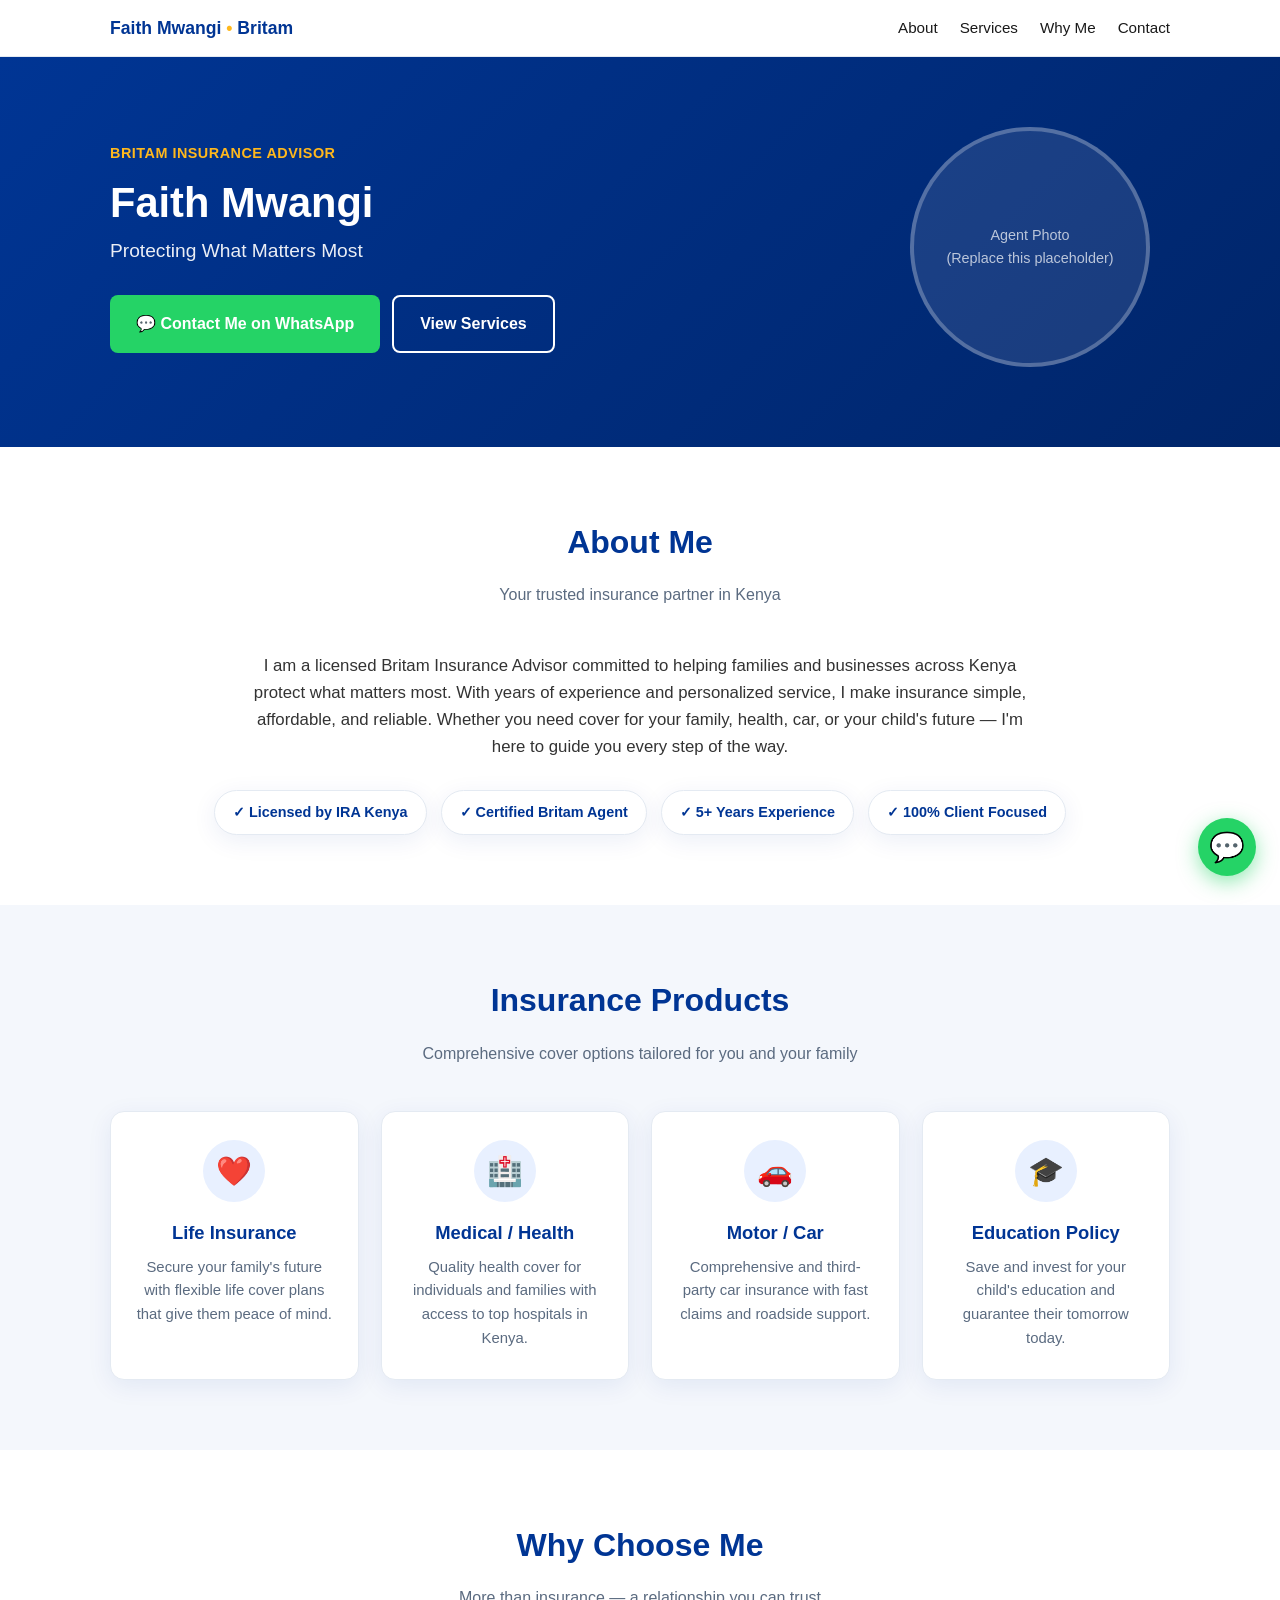
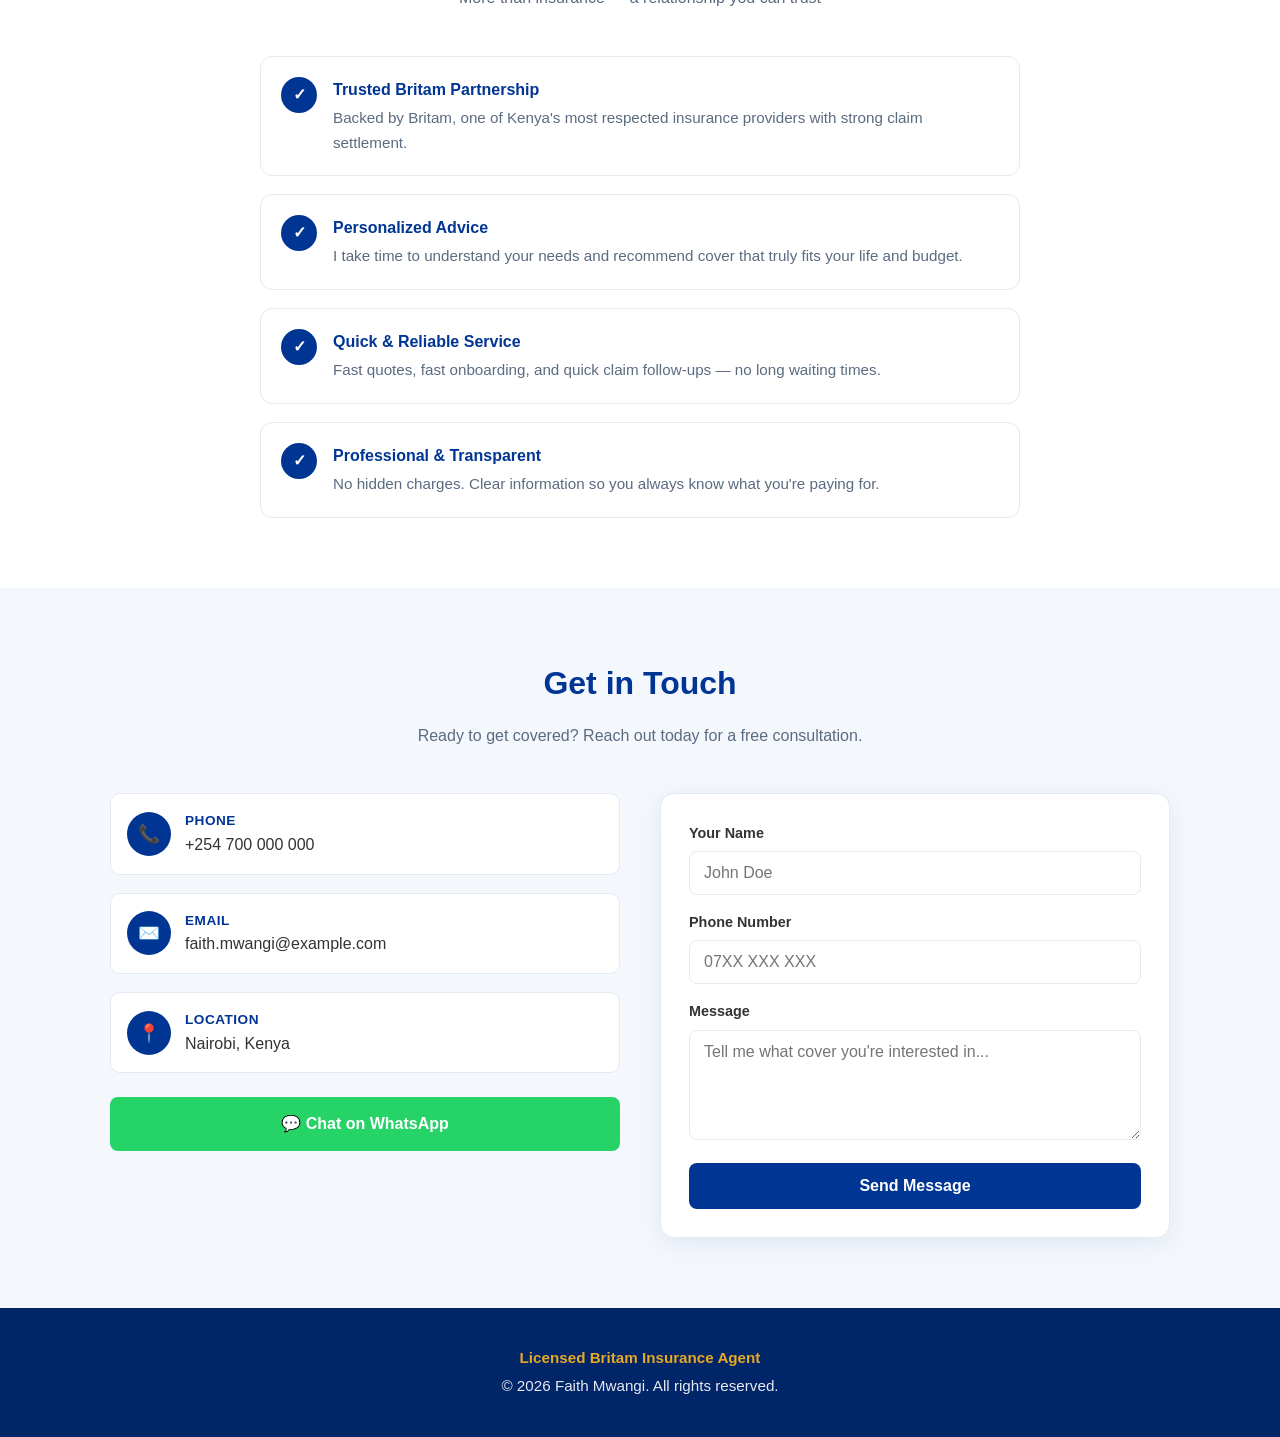
<file: faith-mwangi-britam.html>
<!DOCTYPE html>
<html lang="en">
<head>
<meta charset="UTF-8" />
<meta name="viewport" content="width=device-width, initial-scale=1.0" />
<title>Faith Mwangi - Britam Insurance Advisor | Protecting What Matters Most</title>
<meta name="description" content="Faith Mwangi, licensed Britam Insurance Advisor in Kenya. Life, Medical, Motor and Education insurance. Contact on WhatsApp today." />
<style>
  :root{
    --britam-blue:#003594;
    --britam-blue-dark:#002569;
    --britam-blue-light:#1e62d0;
    --accent:#ffb81c;
    --whatsapp:#25D366;
    --bg:#ffffff;
    --soft:#f4f7fc;
    --text:#1a1a1a;
    --muted:#5b6b80;
    --border:#e4eaf2;
    --shadow:0 6px 24px rgba(0,53,148,0.08);
  }
  *{box-sizing:border-box;margin:0;padding:0}
  html{scroll-behavior:smooth}
  body{font-family:-apple-system,BlinkMacSystemFont,"Segoe UI",Roboto,Helvetica,Arial,sans-serif;color:var(--text);background:var(--bg);line-height:1.6}
  img{max-width:100%;display:block}
  a{color:var(--britam-blue);text-decoration:none}
  .container{max-width:1100px;margin:0 auto;padding:0 20px}

  /* NAV */
  nav{position:sticky;top:0;background:#fff;border-bottom:1px solid var(--border);z-index:50}
  .nav-inner{display:flex;align-items:center;justify-content:space-between;padding:14px 20px;max-width:1100px;margin:0 auto}
  .logo{font-weight:800;color:var(--britam-blue);font-size:1.1rem}
  .logo span{color:var(--accent)}
  .nav-links{display:flex;gap:22px}
  .nav-links a{color:var(--text);font-weight:500;font-size:.95rem}
  .nav-links a:hover{color:var(--britam-blue)}
  .menu-btn{display:none;background:none;border:0;font-size:1.6rem;color:var(--britam-blue);cursor:pointer}

  /* HEADER / HERO */
  header.hero{background:linear-gradient(135deg,var(--britam-blue) 0%,var(--britam-blue-dark) 100%);color:#fff;padding:70px 0 80px}
  .hero-grid{display:grid;grid-template-columns:1fr 280px;gap:50px;align-items:center}
  .hero h1{font-size:2.6rem;line-height:1.15;margin-bottom:10px;font-weight:800}
  .hero .role{color:var(--accent);font-weight:600;letter-spacing:.5px;text-transform:uppercase;font-size:.9rem;margin-bottom:14px;display:block}
  .hero .tagline{font-size:1.2rem;opacity:.92;margin-bottom:28px}
  .photo{width:240px;height:240px;border-radius:50%;background:rgba(255,255,255,.1);border:4px solid rgba(255,255,255,.25);display:flex;align-items:center;justify-content:center;color:rgba(255,255,255,.7);font-size:.9rem;text-align:center;padding:10px;margin:0 auto;overflow:hidden}
  .btn{display:inline-flex;align-items:center;gap:10px;padding:14px 26px;border-radius:8px;font-weight:600;font-size:1rem;border:0;cursor:pointer;transition:transform .15s ease, box-shadow .15s ease}
  .btn:hover{transform:translateY(-2px);box-shadow:0 8px 20px rgba(0,0,0,.15)}
  .btn-wa{background:var(--whatsapp);color:#fff}
  .btn-primary{background:var(--accent);color:#1a1a1a}
  .btn-outline{background:transparent;color:#fff;border:2px solid #fff}
  .hero-ctas{display:flex;gap:12px;flex-wrap:wrap}

  /* SECTIONS */
  section{padding:70px 0}
  section.alt{background:var(--soft)}
  .section-title{text-align:center;margin-bottom:14px;font-size:2rem;color:var(--britam-blue);font-weight:800}
  .section-sub{text-align:center;color:var(--muted);max-width:640px;margin:0 auto 45px}

  /* ABOUT */
  .about-text{max-width:780px;margin:0 auto;text-align:center;font-size:1.05rem;color:#333}
  .badges{display:flex;flex-wrap:wrap;gap:14px;justify-content:center;margin-top:30px}
  .badge{background:#fff;border:1px solid var(--border);border-radius:50px;padding:10px 18px;font-size:.9rem;font-weight:600;color:var(--britam-blue);box-shadow:var(--shadow)}

  /* SERVICES */
  .services{display:grid;grid-template-columns:repeat(4,1fr);gap:22px}
  .card{background:#fff;border:1px solid var(--border);border-radius:14px;padding:28px 22px;text-align:center;transition:.2s;box-shadow:var(--shadow)}
  .card:hover{transform:translateY(-4px);border-color:var(--britam-blue-light)}
  .card .icon{width:62px;height:62px;border-radius:50%;background:#e8f0ff;color:var(--britam-blue);display:flex;align-items:center;justify-content:center;margin:0 auto 16px;font-size:1.8rem}
  .card h3{color:var(--britam-blue);margin-bottom:8px;font-size:1.15rem}
  .card p{color:var(--muted);font-size:.93rem}

  /* WHY */
  .why-list{max-width:760px;margin:0 auto;display:grid;gap:18px}
  .why-item{display:flex;gap:16px;align-items:flex-start;background:#fff;padding:20px;border-radius:12px;border:1px solid var(--border)}
  .why-check{flex:0 0 36px;height:36px;border-radius:50%;background:var(--britam-blue);color:#fff;display:flex;align-items:center;justify-content:center;font-weight:700}
  .why-item h4{color:var(--britam-blue);margin-bottom:4px}
  .why-item p{color:var(--muted);font-size:.95rem}

  /* CONTACT */
  .contact-grid{display:grid;grid-template-columns:1fr 1fr;gap:40px}
  .contact-info .info-item{display:flex;gap:14px;align-items:center;margin-bottom:18px;padding:16px;background:#fff;border-radius:10px;border:1px solid var(--border)}
  .info-icon{width:44px;height:44px;border-radius:50%;background:var(--britam-blue);color:#fff;display:flex;align-items:center;justify-content:center;flex:0 0 44px;font-size:1.1rem}
  .info-item strong{display:block;color:var(--britam-blue);font-size:.85rem;text-transform:uppercase;letter-spacing:.5px}
  .info-item span{color:#333;font-size:1rem}
  form{background:#fff;padding:28px;border-radius:14px;border:1px solid var(--border);box-shadow:var(--shadow)}
  form label{display:block;font-weight:600;margin-bottom:6px;font-size:.9rem;color:#333}
  form input, form textarea{width:100%;padding:12px 14px;border:1px solid var(--border);border-radius:8px;font-size:1rem;font-family:inherit;margin-bottom:16px;transition:.15s}
  form input:focus, form textarea:focus{outline:none;border-color:var(--britam-blue);box-shadow:0 0 0 3px rgba(0,53,148,.12)}
  form textarea{resize:vertical;min-height:110px}
  form button{width:100%;background:var(--britam-blue);color:#fff;padding:14px;border:0;border-radius:8px;font-weight:600;font-size:1rem;cursor:pointer;transition:.2s}
  form button:hover{background:var(--britam-blue-dark)}

  /* FOOTER */
  footer{background:var(--britam-blue-dark);color:#fff;padding:34px 0;text-align:center}
  footer p{margin:4px 0;opacity:.9;font-size:.95rem}
  footer .licensed{font-weight:600;color:var(--accent)}

  /* FLOATING WHATSAPP */
  .float-wa{position:fixed;bottom:24px;right:24px;background:var(--whatsapp);color:#fff;width:58px;height:58px;border-radius:50%;display:flex;align-items:center;justify-content:center;font-size:1.8rem;box-shadow:0 6px 20px rgba(37,211,102,.5);z-index:99;transition:.2s}
  .float-wa:hover{transform:scale(1.08);color:#fff}

  /* RESPONSIVE */
  @media (max-width:860px){
    .hero-grid{grid-template-columns:1fr;text-align:center}
    .photo{order:-1}
    .hero h1{font-size:2rem}
    .hero-ctas{justify-content:center}
    .services{grid-template-columns:repeat(2,1fr)}
    .contact-grid{grid-template-columns:1fr}
    .nav-links{display:none;position:absolute;top:100%;left:0;right:0;background:#fff;flex-direction:column;padding:18px 20px;border-bottom:1px solid var(--border);gap:14px}
    .nav-links.open{display:flex}
    .menu-btn{display:block}
    section{padding:55px 0}
    .section-title{font-size:1.6rem}
  }
  @media (max-width:480px){
    .services{grid-template-columns:1fr}
    .hero{padding:50px 0 60px}
    .photo{width:180px;height:180px}
  }
</style>
</head>
<body>

<nav>
  <div class="nav-inner">
    <div class="logo">Faith Mwangi <span>•</span> Britam</div>
    <button class="menu-btn" id="menuBtn" aria-label="Menu">☰</button>
    <div class="nav-links" id="navLinks">
      <a href="#about">About</a>
      <a href="#services">Services</a>
      <a href="#why">Why Me</a>
      <a href="#contact">Contact</a>
    </div>
  </div>
</nav>

<header class="hero">
  <div class="container hero-grid">
    <div>
      <span class="role">Britam Insurance Advisor</span>
      <h1>Faith Mwangi</h1>
      <p class="tagline">Protecting What Matters Most</p>
      <div class="hero-ctas">
        <a href="https://wa.me/254700000000?text=Hello%20Faith%2C%20I'd%20like%20to%20learn%20more%20about%20Britam%20insurance" class="btn btn-wa" target="_blank" rel="noopener">
          💬 Contact Me on WhatsApp
        </a>
        <a href="#services" class="btn btn-outline">View Services</a>
      </div>
    </div>
    <div class="photo" id="photo">
      <span>Agent Photo<br/>(Replace this placeholder)</span>
    </div>
  </div>
</header>

<section id="about">
  <div class="container">
    <h2 class="section-title">About Me</h2>
    <p class="section-sub">Your trusted insurance partner in Kenya</p>
    <p class="about-text">
      I am a licensed Britam Insurance Advisor committed to helping families and businesses across Kenya protect what matters most.
      With years of experience and personalized service, I make insurance simple, affordable, and reliable.
      Whether you need cover for your family, health, car, or your child's future — I'm here to guide you every step of the way.
    </p>
    <div class="badges">
      <div class="badge">✓ Licensed by IRA Kenya</div>
      <div class="badge">✓ Certified Britam Agent</div>
      <div class="badge">✓ 5+ Years Experience</div>
      <div class="badge">✓ 100% Client Focused</div>
    </div>
  </div>
</section>

<section id="services" class="alt">
  <div class="container">
    <h2 class="section-title">Insurance Products</h2>
    <p class="section-sub">Comprehensive cover options tailored for you and your family</p>
    <div class="services">
      <div class="card">
        <div class="icon">❤️</div>
        <h3>Life Insurance</h3>
        <p>Secure your family's future with flexible life cover plans that give them peace of mind.</p>
      </div>
      <div class="card">
        <div class="icon">🏥</div>
        <h3>Medical / Health</h3>
        <p>Quality health cover for individuals and families with access to top hospitals in Kenya.</p>
      </div>
      <div class="card">
        <div class="icon">🚗</div>
        <h3>Motor / Car</h3>
        <p>Comprehensive and third-party car insurance with fast claims and roadside support.</p>
      </div>
      <div class="card">
        <div class="icon">🎓</div>
        <h3>Education Policy</h3>
        <p>Save and invest for your child's education and guarantee their tomorrow today.</p>
      </div>
    </div>
  </div>
</section>

<section id="why">
  <div class="container">
    <h2 class="section-title">Why Choose Me</h2>
    <p class="section-sub">More than insurance — a relationship you can trust</p>
    <div class="why-list">
      <div class="why-item">
        <div class="why-check">✓</div>
        <div><h4>Trusted Britam Partnership</h4><p>Backed by Britam, one of Kenya's most respected insurance providers with strong claim settlement.</p></div>
      </div>
      <div class="why-item">
        <div class="why-check">✓</div>
        <div><h4>Personalized Advice</h4><p>I take time to understand your needs and recommend cover that truly fits your life and budget.</p></div>
      </div>
      <div class="why-item">
        <div class="why-check">✓</div>
        <div><h4>Quick & Reliable Service</h4><p>Fast quotes, fast onboarding, and quick claim follow-ups — no long waiting times.</p></div>
      </div>
      <div class="why-item">
        <div class="why-check">✓</div>
        <div><h4>Professional & Transparent</h4><p>No hidden charges. Clear information so you always know what you're paying for.</p></div>
      </div>
    </div>
  </div>
</section>

<section id="contact" class="alt">
  <div class="container">
    <h2 class="section-title">Get in Touch</h2>
    <p class="section-sub">Ready to get covered? Reach out today for a free consultation.</p>
    <div class="contact-grid">
      <div class="contact-info">
        <div class="info-item">
          <div class="info-icon">📞</div>
          <div><strong>Phone</strong><span>+254 700 000 000</span></div>
        </div>
        <div class="info-item">
          <div class="info-icon">✉️</div>
          <div><strong>Email</strong><span>faith.mwangi@example.com</span></div>
        </div>
        <div class="info-item">
          <div class="info-icon">📍</div>
          <div><strong>Location</strong><span>Nairobi, Kenya</span></div>
        </div>
        <a href="https://wa.me/254700000000?text=Hello%20Faith%2C%20I'd%20like%20a%20quote" class="btn btn-wa" style="width:100%;justify-content:center;margin-top:6px" target="_blank" rel="noopener">
          💬 Chat on WhatsApp
        </a>
      </div>
      <form onsubmit="handleSubmit(event)">
        <label for="name">Your Name</label>
        <input type="text" id="name" required placeholder="John Doe" />
        <label for="phone">Phone Number</label>
        <input type="tel" id="phone" required placeholder="07XX XXX XXX" />
        <label for="message">Message</label>
        <textarea id="message" required placeholder="Tell me what cover you're interested in..."></textarea>
        <button type="submit">Send Message</button>
      </form>
    </div>
  </div>
</section>

<footer>
  <div class="container">
    <p class="licensed">Licensed Britam Insurance Agent</p>
    <p>&copy; <span id="year"></span> Faith Mwangi. All rights reserved.</p>
  </div>
</footer>

<a href="https://wa.me/254700000000" class="float-wa" target="_blank" rel="noopener" aria-label="WhatsApp">💬</a>

<script>
  document.getElementById('year').textContent = new Date().getFullYear();
  const btn = document.getElementById('menuBtn');
  const links = document.getElementById('navLinks');
  btn.addEventListener('click',()=>links.classList.toggle('open'));
  links.querySelectorAll('a').forEach(a=>a.addEventListener('click',()=>links.classList.remove('open')));
  function handleSubmit(e){
    e.preventDefault();
    const name = document.getElementById('name').value;
    const phone = document.getElementById('phone').value;
    const message = document.getElementById('message').value;
    const text = `Hello Faith, my name is ${name} (${phone}). ${message}`;
    window.open(`https://wa.me/254700000000?text=${encodeURIComponent(text)}`,'_blank');
  }
</script>
</body>
</html>
</file>
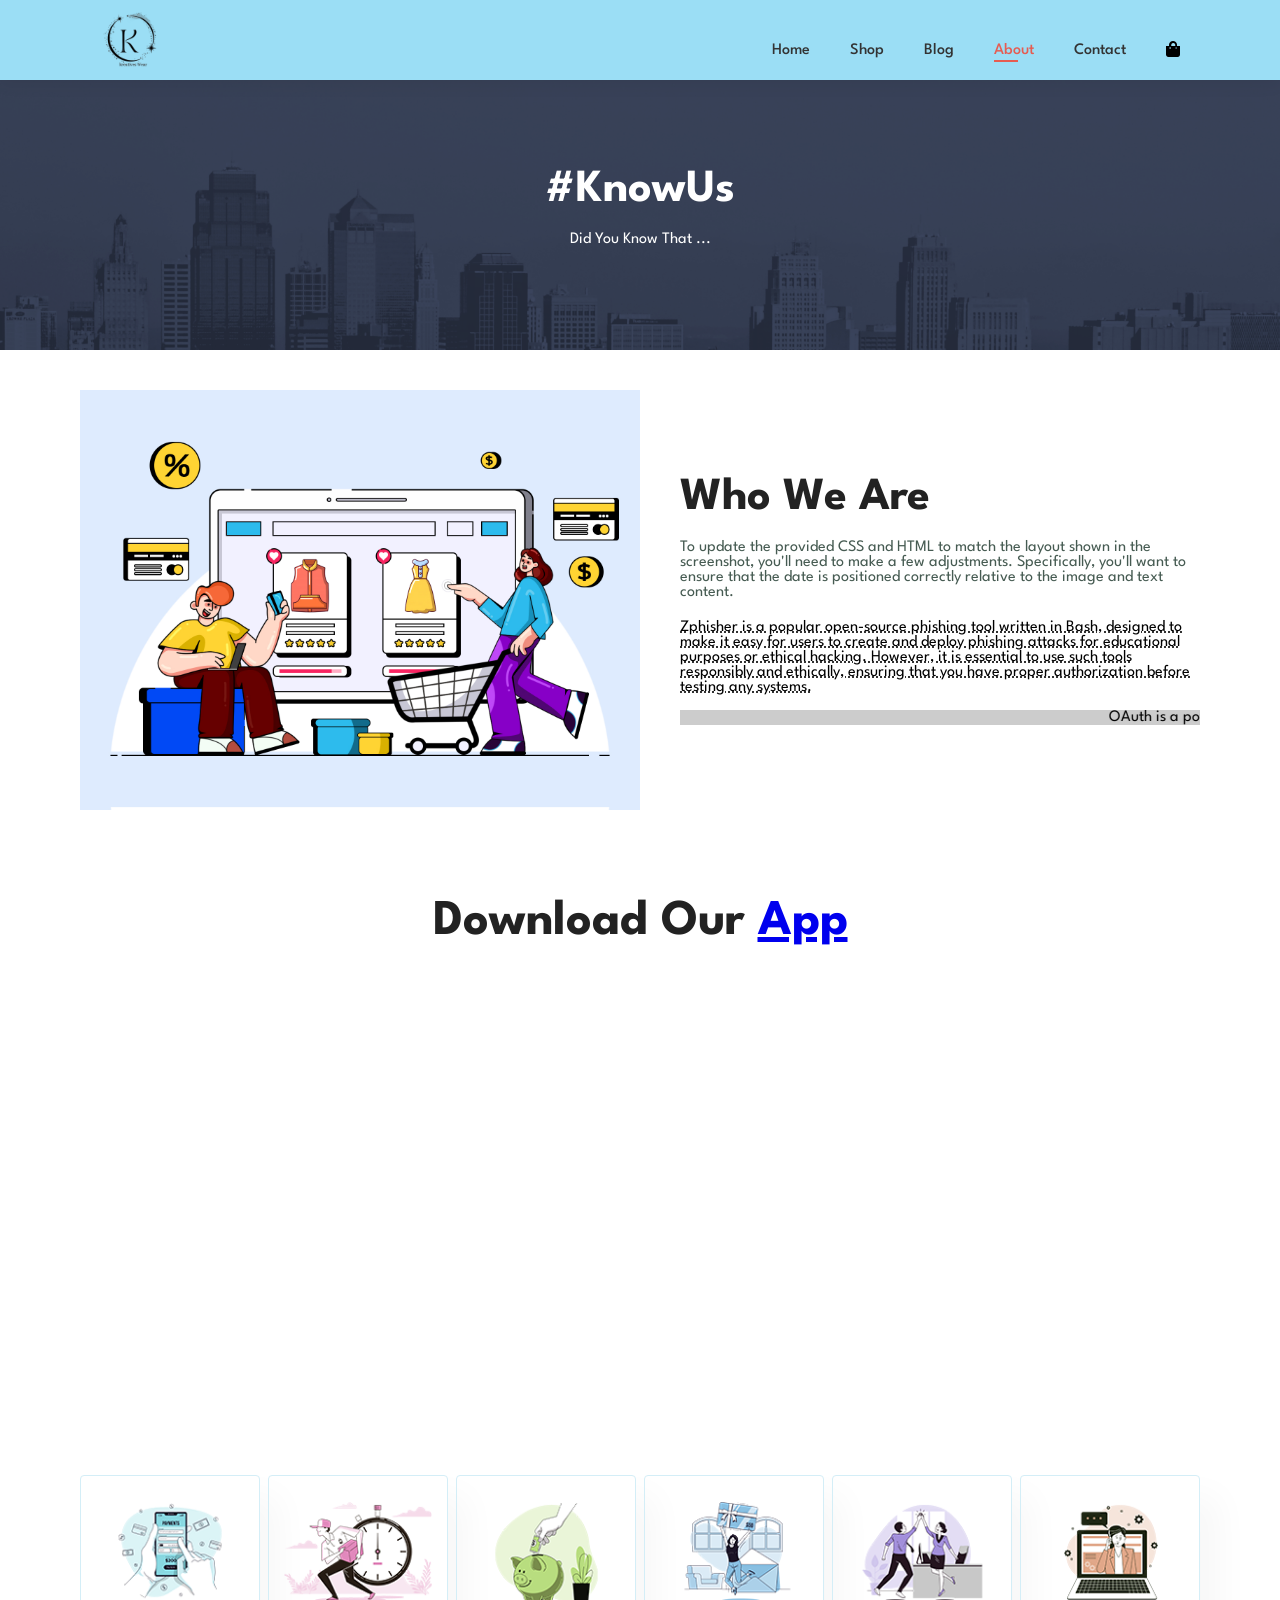
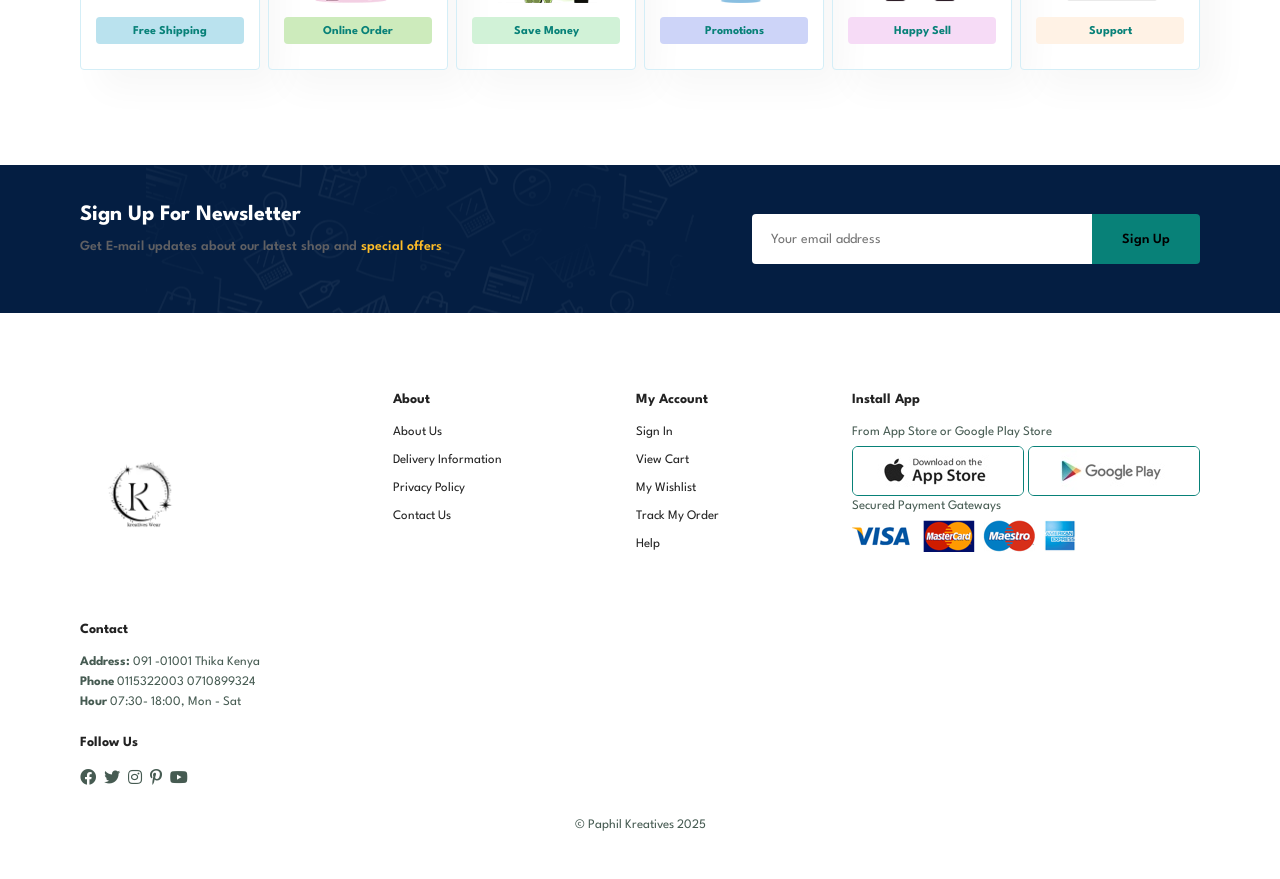
<file: E-commerce/about.html>
<!DOCTYPE html>
<html lang="en">
<head>
    <meta charset="UTF-8">
    <meta name="viewport" content="width=device-width, initial-scale=1.0">
    <title>Kreatives Wear</title>
    <link href="https://cdnjs.cloudflare.com/ajax/libs/font-awesome/5.15.4/css/all.min.css" rel="stylesheet">

    <link rel="stylesheet" href="style.css">
</head>
<body>
    <section id="header">
        <a href="#"> <img src="img/logo.png" alt=""  class="navbar-logo" ></a>
                
        <div>
            <ul id="navbar">
                <li><a href="index.html">Home</a></li>
                <li><a href="shop.html">Shop</a></li>
                <li><a  href="blog.html">Blog</a></li>
                <li><a class="active" href="about.html">About</a></li>
                <li><a href="contact.html">Contact</a></li>
                <li id="lg-bag"><a href="cart.html"> <i class="fas fa-shopping-bag shopping-bag"></i></a></li>
                <a href="#" id="close"><i class="fas fa-times"></i></a>
            </ul>
        </div>

        <div id="mobile">
            <li><a href="cart.html"> <i class="fas fa-shopping-bag shopping-bag"></i></a>
            <i id="bar" class="fas fa-outdent"></i>
        </div>
    </section>
    
    <section id="page-header" class="about-header">
        <h2>#KnowUs </h2>
        <p>Did You Know That ...</p>
    </section>

    <section id="about-head" class="section-p1">
        <img src="img/about/a6.jpg" alt="">
        <div class="Fanta">
            <h2>Who We Are</h2>
            <p>
                To update the provided CSS and HTML to match the layout shown in
                 the screenshot, you'll need to make a few adjustments. Specifically, 
                 you'll want to ensure that the date is positioned correctly relative to the image and text content.
            </p>
            
            <abbr title="">
                Zphisher is a popular open-source phishing tool written in Bash,
                 designed to make it easy for users to create and deploy phishing attacks
                  for educational purposes or ethical hacking. However, it is essential to use
                   such tools responsibly and ethically, ensuring that you have proper authorization before testing any systems.
            </abbr>

            <br><br>

            <marquee bgcolor="#ccc" loop="-1" scrollamount="5" width="100%" >
                OAuth is a powerful and flexible protocol that enables secure
                 and controlled access to resources across different applications.
                  Understanding its core concepts, roles, and flows is essential
                   for implementing robust authentication and authorization mechanisms
                    in modern web and mobile applications. Always follow best practices 
                    and security guidelines when implementing OAuth to protect user data and ensure system integrity
            </marquee>
        </div>
    </section>

    <section id="about-app" class="section-p1">
        <h1>Download Our <a href="#" >App</a></h1>
        <div class="video">
            <video autoplay muted loop src="img/about/1.mp4"></video>
        </div>
    </section>

    <section id="feature" class="section-p1">
        <div class="fe-box">
            <img src="img/features/f1.png" alt="">
            <h6>Free Shipping</h6>
        </div>

        <div class="fe-box">
            <img src="img/features/f2.png" alt="">
            <h6>Online Order</h6>
        </div>

        <div class="fe-box">
            <img src="img/features/f3.png" alt="">
            <h6>Save Money</h6>
        </div>

        <div class="fe-box">
            <img src="img/features/f4.png" alt="">
            <h6>Promotions</h6>
        </div>

        <div class="fe-box">
            <img src="img/features/f5.png" alt="">
            <h6>Happy Sell</h6>
        </div>

        <div class="fe-box">
            <img src="img/features/f6.png" alt="">
            <h6>Support</h6>
        </div>
    </section>

    <section id="newsletter" class="section-p1 section-m1" >
        <div class="newstext">
            <h4>Sign Up For Newsletter</h4>
            <p>Get E-mail updates about our latest shop and <span>special offers</span></p>
        </div>

        <div class="form">
            <input type="text" placeholder="Your email address">
            <button class="normal"> Sign Up</button>
        </div>
    </section>

    <footer class="section-p1">
        <div class="col">
            <img class="logo" src="img/logo.png" alt="">
            <h4>Contact</h4>
            <p><strong>Address:</strong> 091 -01001 Thika Kenya</p>
            <p><strong>Phone</strong> 0115322003 0710899324</p>
            <p><strong>Hour</strong> 07:30- 18:00, Mon - Sat</p>
            <div class="follow">
                <h4>Follow Us</h4>
                <div class="icon">
                    <i class="fab fa-facebook"></i>
                    <i class="fab fa-twitter"></i>
                    <i class="fab fa-instagram"></i>
                    <i class="fab fa-pinterest-p"></i>
                    <i class="fab fa-youtube"></i>
                </div>
            </div>
        </div>

        <div class="col">
            <h4> About </h4>
            <a href="#"> About Us</a>
            <a href="#"> Delivery Information</a>
            <a href="#">Privacy Policy</a>
            <a href="#">Contact Us</a>
        </div>

        <div class="col">
            <h4> My Account </h4>
            <a href="#"> Sign In</a>
            <a href="#"> View Cart</a>
            <a href="#">My Wishlist </a>
            <a href="#">Track My Order</a>
            <a href="#"> Help </a>
        </div>

        <div class="col install">
            <h4>Install App</h4>
            <p>From App Store or Google Play Store</p>
            <div class="row">
                <img src="img/pay/app.jpg" alt="">
                <img src="img/pay/play.jpg" alt="">
            </div>
            <p>Secured Payment Gateways</p>
            <img src="img/pay/pay.png" alt="">
        </div>

        <div class="copyright">
            <p> © Paphil Kreatives 2025 </p>
        </div>
    </footer>
    
    <script src="script.js"></script>
</body>
</html>
</file>
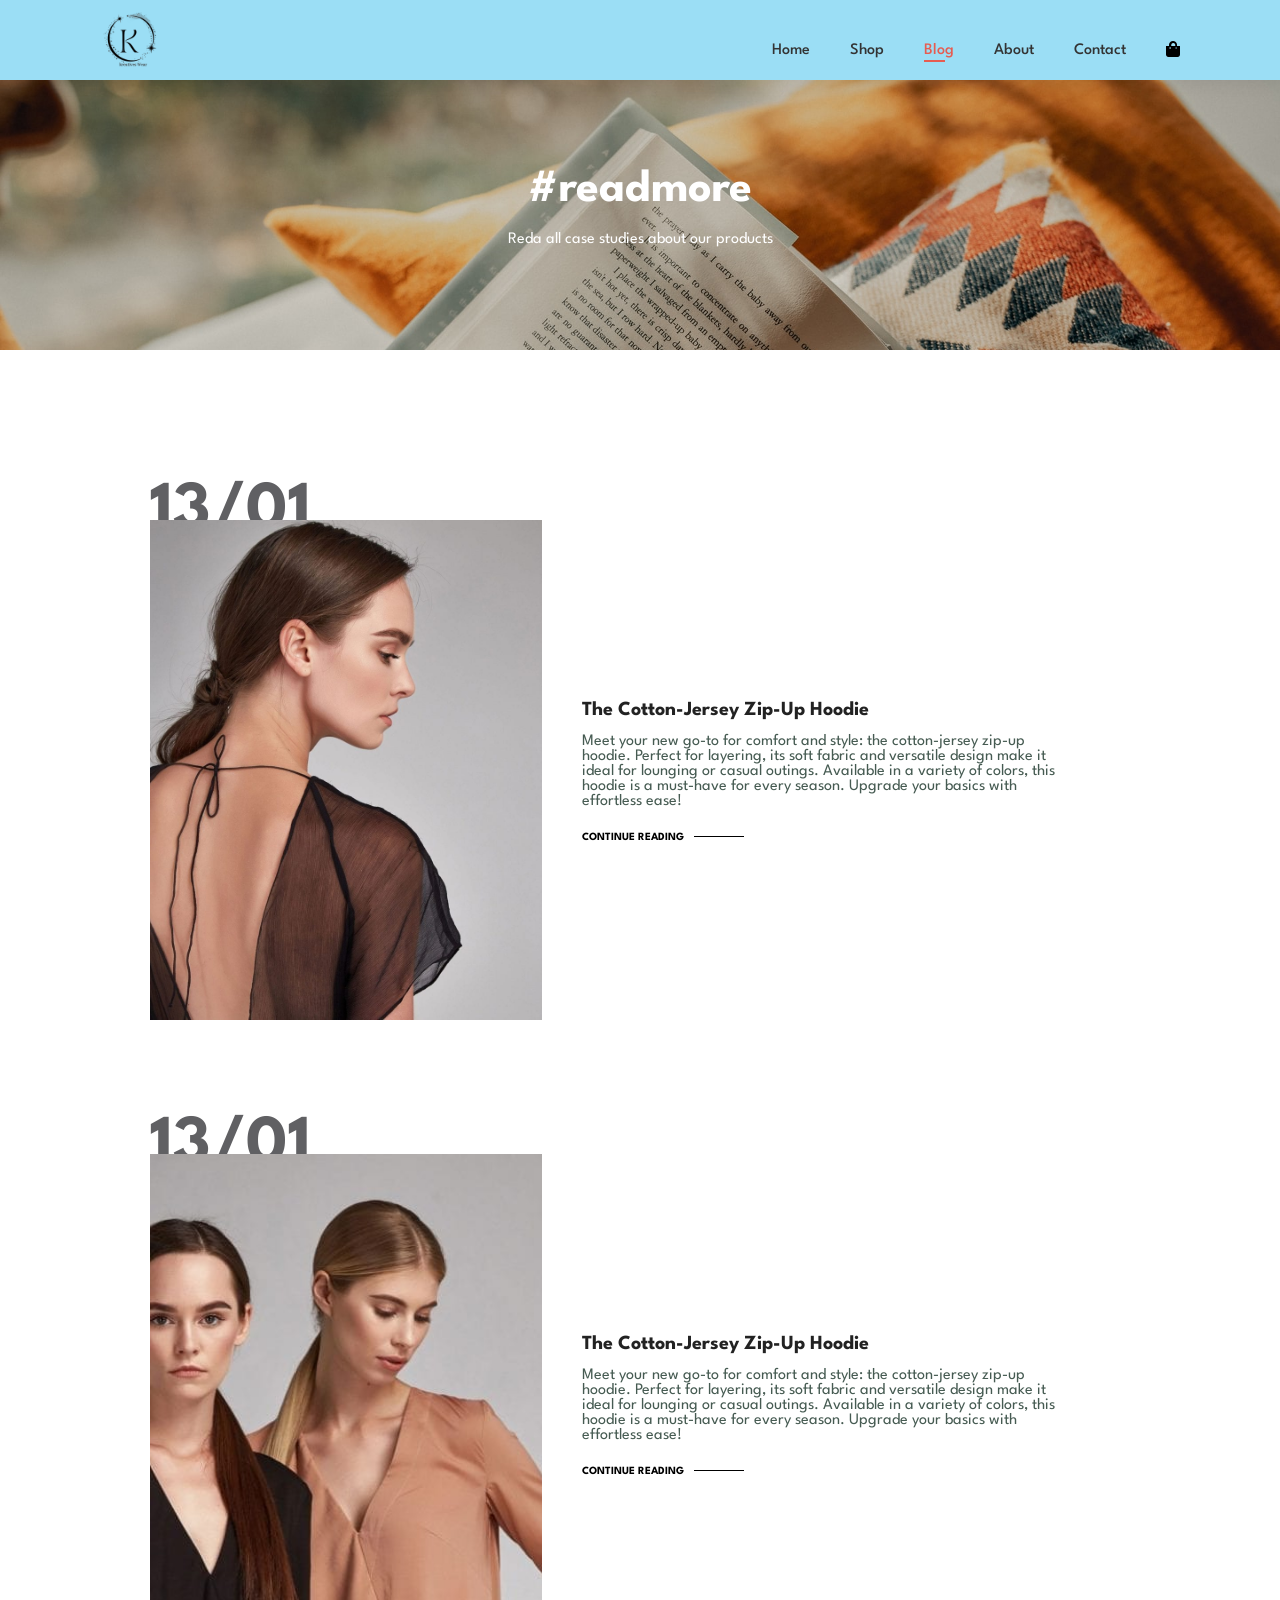
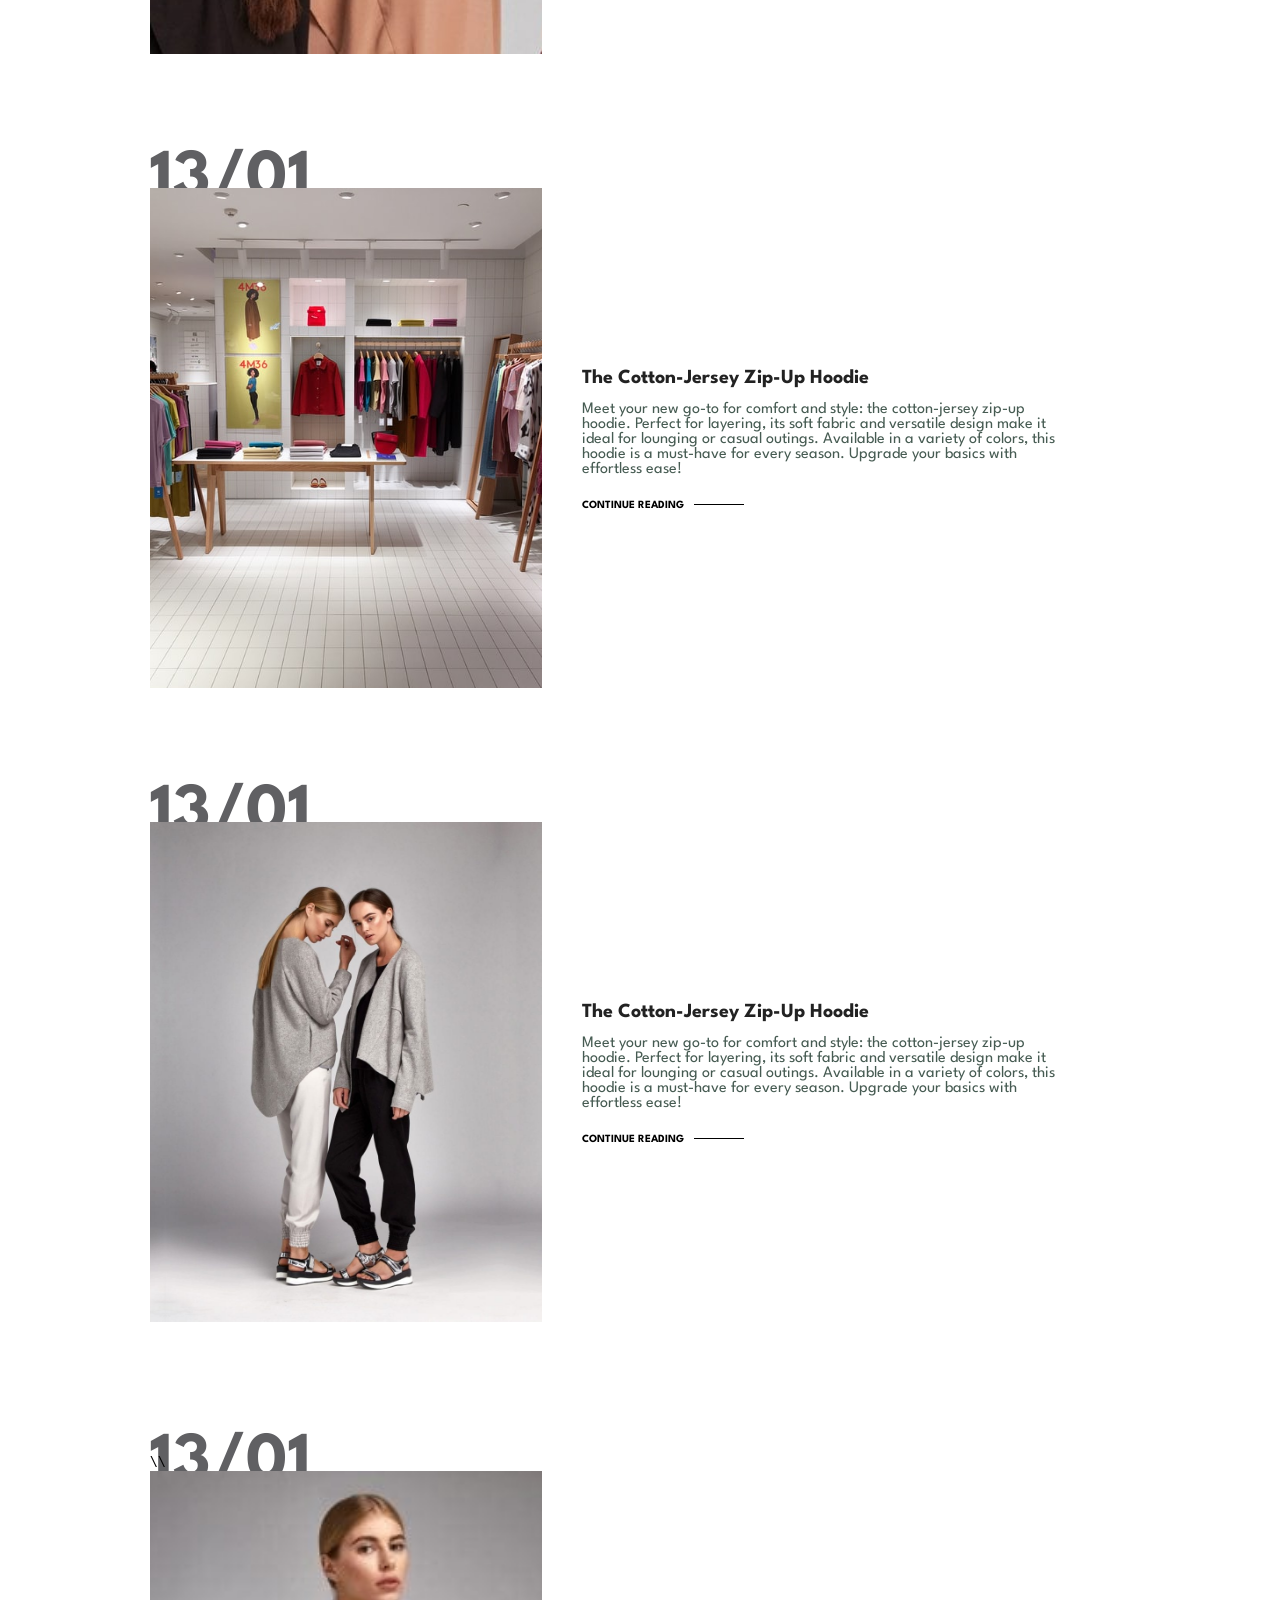
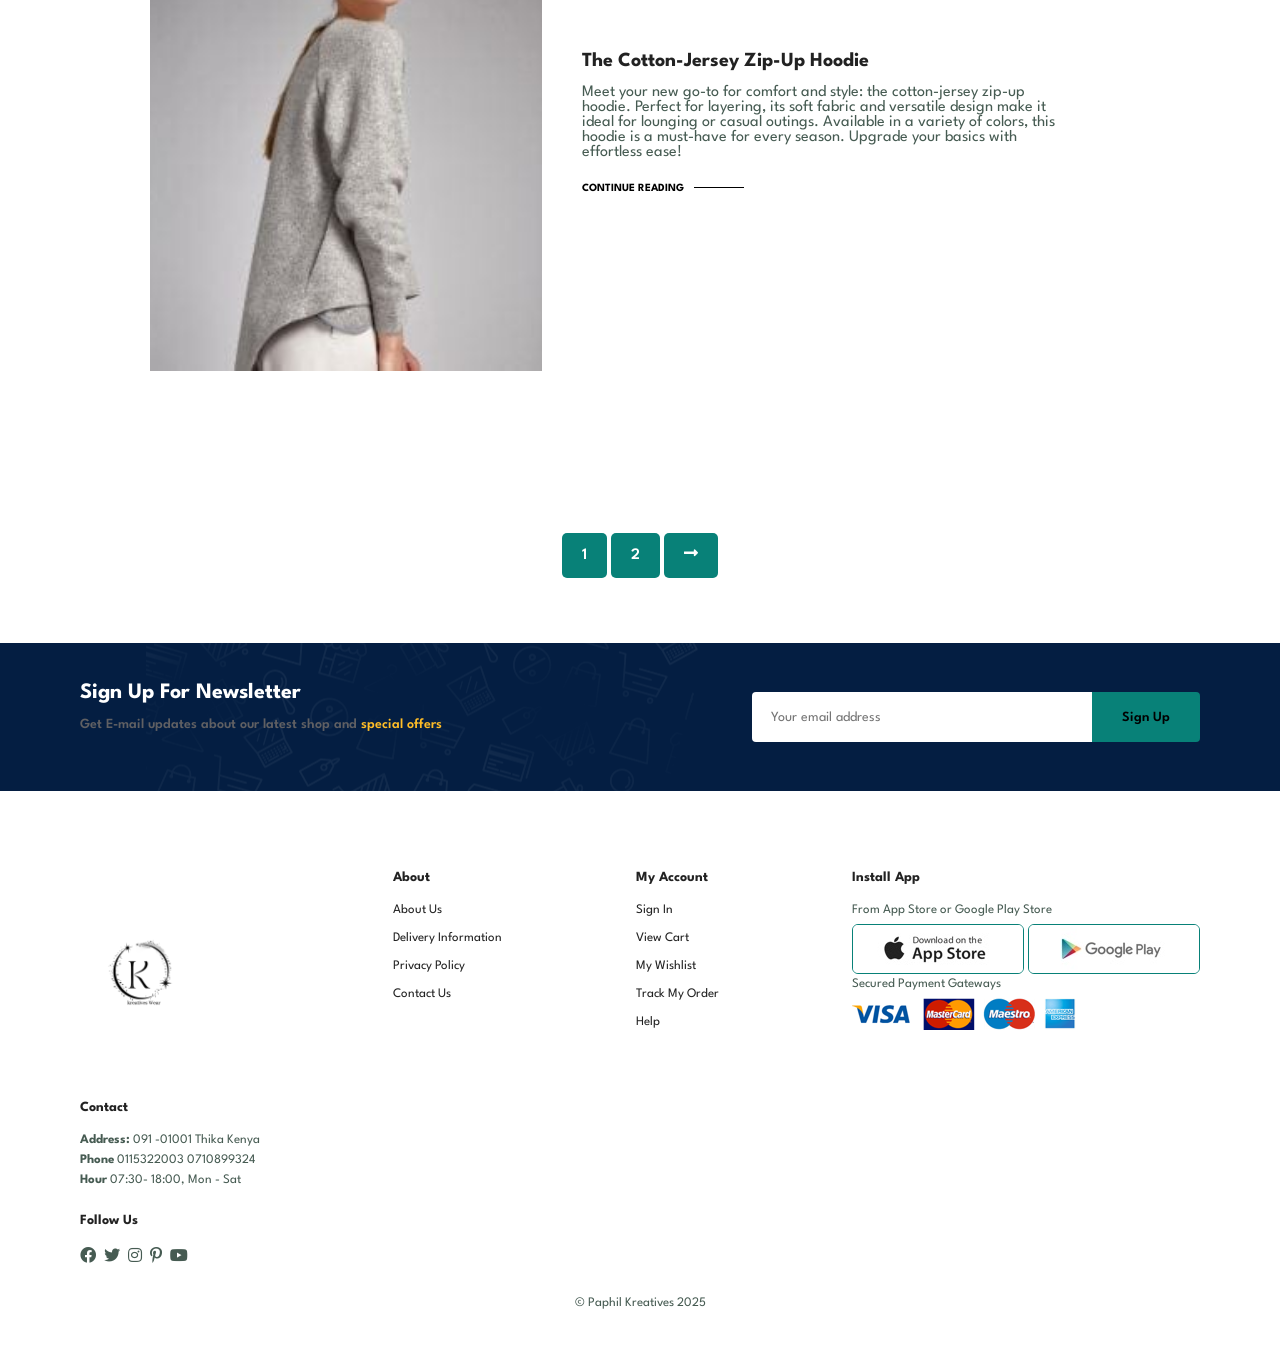
<file: E-commerce/blog.html>
<!DOCTYPE html>
<html lang="en">
<head>
    <meta charset="UTF-8">
    <meta name="viewport" content="width=device-width, initial-scale=1.0">
    <title>Kreatives Wear</title>
    <link href="https://cdnjs.cloudflare.com/ajax/libs/font-awesome/5.15.4/css/all.min.css" rel="stylesheet">

    <link rel="stylesheet" href="style.css">
</head>
<body>
    <section id="header">
        <a href="#"> <img src="img/logo.png" alt=""  class="navbar-logo" ></a>
                
        <div>
            <ul id="navbar">
                <li><a href="index.html">Home</a></li>
                <li><a href="shop.html">Shop</a></li>
                <li><a class="active" href="blog.html">Blog</a></li>
                <li><a href="about.html">About</a></li>
                <li><a href="contact.html">Contact</a></li>
                <li id="lg-bag"><a href="cart.html"> <i class="fas fa-shopping-bag shopping-bag"></i></a></li>
                <a href="#" id="close"><i class="fas fa-times"></i></a>
            </ul>
        </div>

        <div id="mobile">
            <li><a href="cart.html"> <i class="fas fa-shopping-bag shopping-bag"></i></a>
            <i id="bar" class="fas fa-outdent"></i>
        </div>
    </section>
    
    <section id="page-header" class="blog-header">
        <h2>#readmore</h2>
        <p>Reda all case studies about our products</p>
    </section>

    <section id="blog">
        <div class="blog-box">
            <div class="blog-img">
                <img src="img/blog/b1.jpg" alt="">
            </div>
            <div class="blog-details">
                <h4>The Cotton-Jersey Zip-Up Hoodie</h4>
                <p>Meet your new go-to for comfort and style: the cotton-jersey zip-up hoodie. Perfect for layering, its soft fabric and versatile design make it ideal for lounging or casual outings. Available in a variety of colors, this hoodie is a must-have for every season. Upgrade your basics with effortless ease!</p>
                <a href="#" class="continue-reading">CONTINUE READING</a>
            </div>
            <h1>13/01</h1>
        </div>

            <div class="blog-box">
                <div class="blog-img">
                    <img src="img/blog/b2.jpg" alt="">
                </div>
                <div class="blog-details">
                    <h4>The Cotton-Jersey Zip-Up Hoodie</h4>
                    <p>Meet your new go-to for comfort and style: the cotton-jersey zip-up hoodie. Perfect for layering, its soft fabric and versatile design make it ideal for lounging or casual outings. Available in a variety of colors, this hoodie is a must-have for every season. Upgrade your basics with effortless ease!</p>
                    <a href="#" class="continue-reading">CONTINUE READING</a>
                </div>
                <h1>13/01</h1>
            </div>



                <div class="blog-box">
                    <div class="blog-img">
                        <img src="img/blog/b3.jpg" alt="">
                    </div>
                    <div class="blog-details">
                        <h4>The Cotton-Jersey Zip-Up Hoodie</h4>
                        <p>Meet your new go-to for comfort and style: the cotton-jersey zip-up hoodie. Perfect for layering, its soft fabric and versatile design make it ideal for lounging or casual outings. Available in a variety of colors, this hoodie is a must-have for every season. Upgrade your basics with effortless ease!</p>
                        <a href="#" class="continue-reading">CONTINUE READING</a>
                    </div>
                    <h1>13/01</h1>
                </div>


                    <div class="blog-box">
                        <div class="blog-img">
                            <img src="img/blog/b4.jpg" alt="">
                        </div>
                        <div class="blog-details">
                            <h4>The Cotton-Jersey Zip-Up Hoodie</h4>
                            <p>Meet your new go-to for comfort and style: the cotton-jersey zip-up hoodie. Perfect for layering, its soft fabric and versatile design make it ideal for lounging or casual outings. Available in a variety of colors, this hoodie is a must-have for every season. Upgrade your basics with effortless ease!</p>
                            <a href="#" class="continue-reading">CONTINUE READING</a>
                        </div>
                        <h1>13/01</h1>
                    </div>\\

                        <div class="blog-box">
                            <div class="blog-img">
                                <img src="img/blog/b5.jpg" alt="">
                            </div>
                            <div class="blog-details">
                                <h4>The Cotton-Jersey Zip-Up Hoodie</h4>
                                <p>Meet your new go-to for comfort and style: the cotton-jersey zip-up hoodie. Perfect for layering, its soft fabric and versatile design make it ideal for lounging or casual outings. Available in a variety of colors, this hoodie is a must-have for every season. Upgrade your basics with effortless ease!</p>
                                <a href="#" class="continue-reading">CONTINUE READING</a>
                            </div>
                            <h1>13/01</h1>
                        </div>


    </section>

    <section id="pagination" class="section-p1">
        <a href="#">1</a>
        <a href="#">2</a>
        <a href="#"><i class="fas fa-long-arrow-alt-right"></i></a>
    </section>

    <section id="newsletter" class="section-p1 section-m1" >
        <div class="newstext">
            <h4>Sign Up For Newsletter</h4>
            <p>Get E-mail updates about our latest shop and <span>special offers</span></p>
        </div>

        <div class="form">
            <input type="text" placeholder="Your email address">
            <button class="normal"> Sign Up</button>
        </div>
    </section>

    <footer class="section-p1">
        <div class="col">
            <img class="logo" src="img/logo.png" alt="">
            <h4>Contact</h4>
            <p><strong>Address:</strong> 091 -01001 Thika Kenya</p>
            <p><strong>Phone</strong> 0115322003 0710899324</p>
            <p><strong>Hour</strong> 07:30- 18:00, Mon - Sat</p>
            <div class="follow">
                <h4>Follow Us</h4>
                <div class="icon">
                    <i class="fab fa-facebook"></i>
                    <i class="fab fa-twitter"></i>
                    <i class="fab fa-instagram"></i>
                    <i class="fab fa-pinterest-p"></i>
                    <i class="fab fa-youtube"></i>
                </div>
            </div>
        </div>

        <div class="col">
            <h4> About </h4>
            <a href="#"> About Us</a>
            <a href="#"> Delivery Information</a>
            <a href="#">Privacy Policy</a>
            <a href="#">Contact Us</a>
        </div>

        <div class="col">
            <h4> My Account </h4>
            <a href="#"> Sign In</a>
            <a href="#"> View Cart</a>
            <a href="#">My Wishlist </a>
            <a href="#">Track My Order</a>
            <a href="#"> Help </a>
        </div>

        <div class="col install">
            <h4>Install App</h4>
            <p>From App Store or Google Play Store</p>
            <div class="row">
                <img src="img/pay/app.jpg" alt="">
                <img src="img/pay/play.jpg" alt="">
            </div>
            <p>Secured Payment Gateways</p>
            <img src="img/pay/pay.png" alt="">
        </div>

        <div class="copyright">
            <p> © Paphil Kreatives 2025 </p>
        </div>
    </footer>
    
    <script src="script.js"></script>
</body>
</html>
</file>
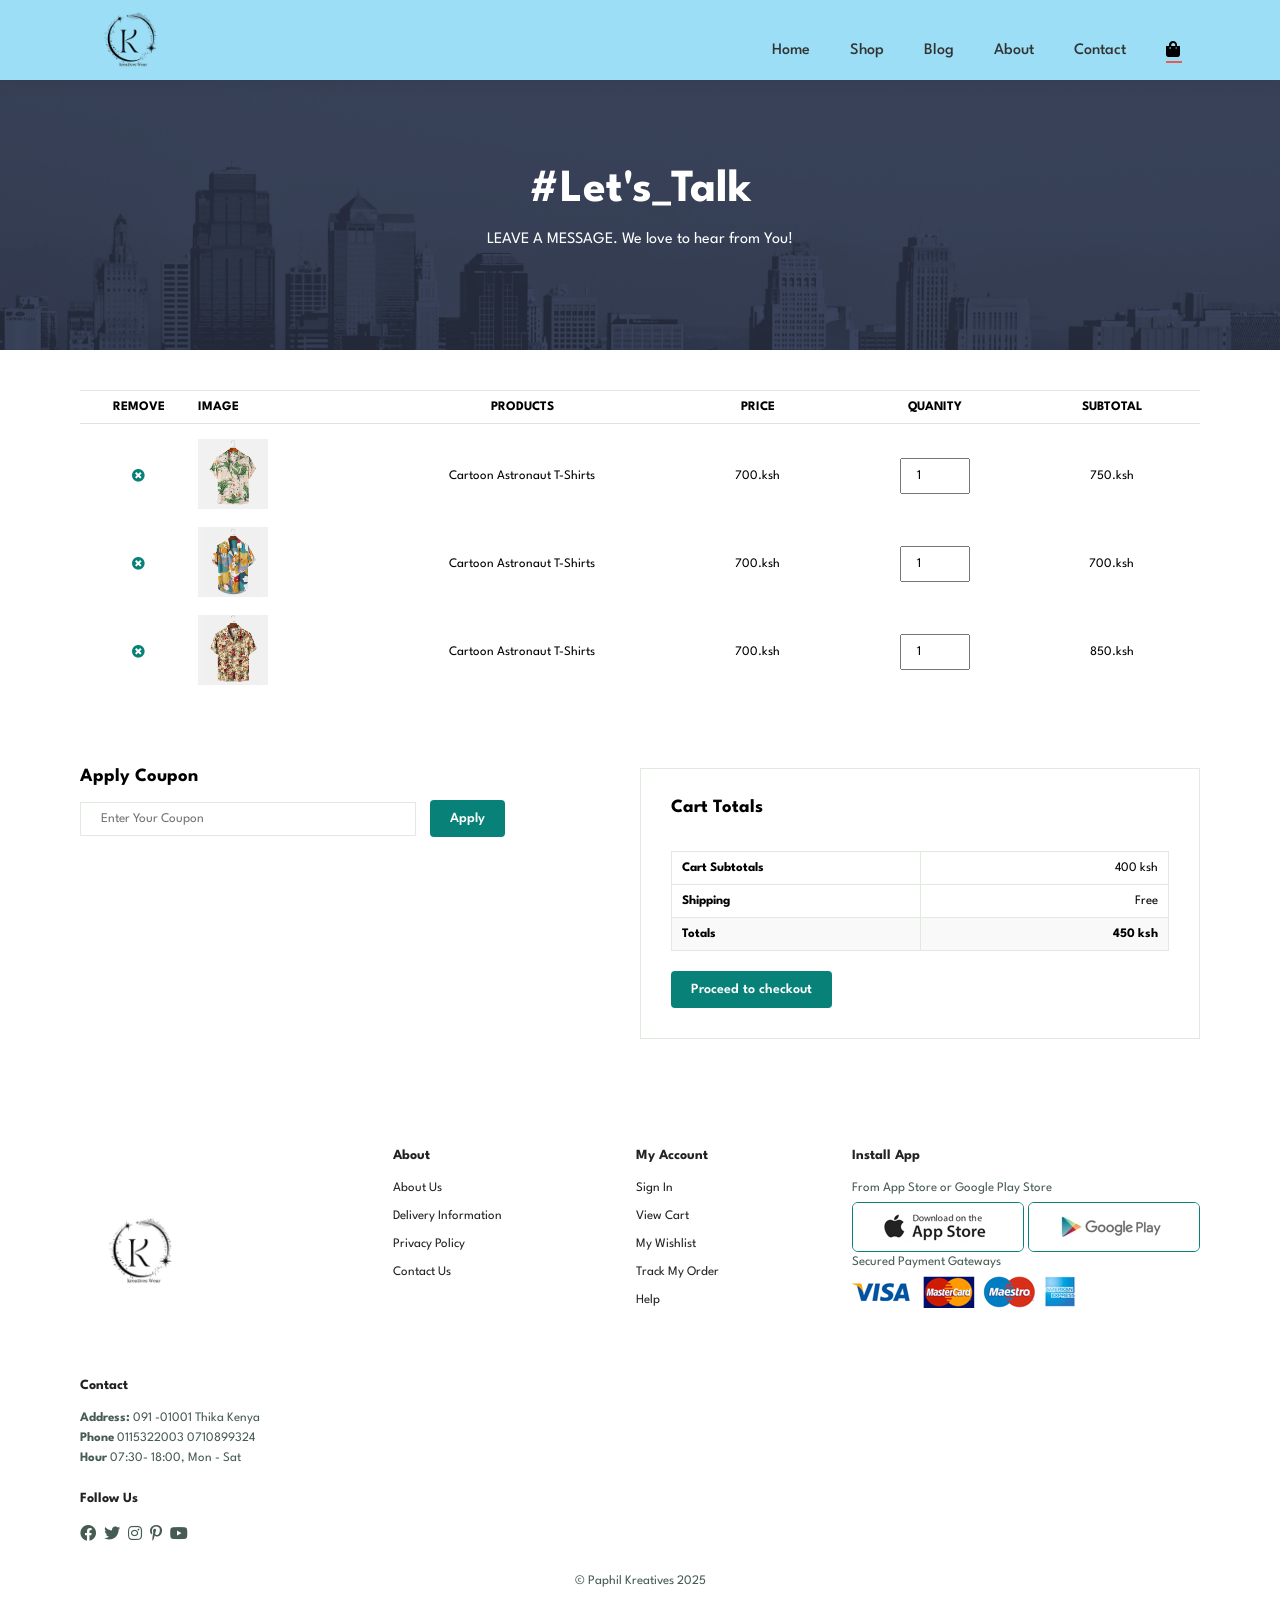
<file: E-commerce/cart.html>
<!DOCTYPE html>
<html lang="en">
<head>
    <meta charset="UTF-8">
    <meta name="viewport" content="width=device-width, initial-scale=1.0">
    <title>Kreatives Wear</title>
    <link href="https://cdnjs.cloudflare.com/ajax/libs/font-awesome/5.15.4/css/all.min.css" rel="stylesheet">

    <link rel="stylesheet" href="style.css">
</head>
<body>
    <section id="header">
        <a href="#"> <img src="img/logo.png" alt=""  class="navbar-logo" ></a>
                
        <div>
            <ul id="navbar">
                <li><a href="index.html">Home</a></li>
                <li><a href="shop.html">Shop</a></li>
                <li><a href="blog.html">Blog</a></li>
                <li><a href="about.html">About</a></li>
                <li><a href="contact.html">Contact</a></li>
                <li id="lg-bag"><a class="active" href="cart.html"> <i class="fas fa-shopping-bag shopping-bag"></i></a></li>
                <a href="#" id="close"><i class="fas fa-times"></i></a>
            </ul>
        </div>

        <div id="mobile">
            <li><a href="cart.html"> <i class="fas fa-shopping-bag shopping-bag"></i></a>
            <i id="bar" class="fas fa-outdent"></i>
        </div>
    </section>
    
    <section id="page-header" class="about-header">
        <h2>#Let's_Talk </h2>
        <p>LEAVE A MESSAGE. We love to hear from You!</p>
    </section>

    <section id="cart" class="section-p1">
        <table width="100%">
            <thead>
                <tr>
                    <td>Remove</td>
                    <td>Image</td>
                    <td>Products</td>
                    <td>Price</td>
                    <td>Quanity</td>
                    <td>Subtotal</td>
                </tr>
            </thead>

            <tbody>
                <tr>
                    <td><a href="#"><i class="fas fa-times-circle"></i></a></td>
                    <td><img src="img/products/f2.jpg" alt=""></td>
                    <td>Cartoon Astronaut T-Shirts</td>
                    <td>700.ksh</td>
                    <td> <input type="number" value="1"></td>
                    <td>750.ksh</td>
                </tr>

                <tr>
                    <td><a href="#"><i class="fas fa-times-circle"></i></a></td>
                    <td><img src="img/products/f1.jpg" alt=""></td>
                    <td>Cartoon Astronaut T-Shirts</td>
                    <td>700.ksh</td>
                    <td> <input type="number" value="1"></td>
                    <td>700.ksh</td>
                </tr>

                <tr>
                    <td><a href="#"><i class="fas fa-times-circle"></i></a></td>
                    <td><img src="img/products/f3.jpg" alt=""></td>
                    <td>Cartoon Astronaut T-Shirts</td>
                    <td>700.ksh</td>
                    <td> <input type="number" value="1"></td>
                    <td>850.ksh</td>
                </tr>
            </tbody>
        </table>
    </section>

    <section id="cart-add" class="section-p1">
        <div id="coupon">
            <h3>Apply Coupon </h3>
            <div>
                <input type="text" placeholder="Enter Your Coupon">
                <button class="normal">Apply</button>
            </div>
        </div>
    
        <div id="subtotal">
            <h3>Cart Totals</h3>
            <table>
                <tr>
                    <td>Cart Subtotals</td>
                    <td>400 ksh</td>
                </tr>
                <tr>
                    <td>Shipping </td>
                    <td>Free</td>
                </tr>
                <tr>
                    <td><strong>Totals</strong></td>
                    <td><strong>450 ksh</strong></td>
                </tr>
            </table>
            <button class="normal">Proceed to checkout </button>
        </div>
    </section>

    <footer class="section-p1">
        <div class="col">
            <img class="logo" src="img/logo.png" alt="">
            <h4>Contact</h4>
            <p><strong>Address:</strong> 091 -01001 Thika Kenya</p>
            <p><strong>Phone</strong> 0115322003 0710899324</p>
            <p><strong>Hour</strong> 07:30- 18:00, Mon - Sat</p>
            <div class="follow">
                <h4>Follow Us</h4>
                <div class="icon">
                    <i class="fab fa-facebook"></i>
                    <i class="fab fa-twitter"></i>
                    <i class="fab fa-instagram"></i>
                    <i class="fab fa-pinterest-p"></i>
                    <i class="fab fa-youtube"></i>
                </div>
            </div>
        </div>

        <div class="col">
            <h4> About </h4>
            <a href="#"> About Us</a>
            <a href="#"> Delivery Information</a>
            <a href="#">Privacy Policy</a>
            <a href="#">Contact Us</a>
        </div>

        <div class="col">
            <h4> My Account </h4>
            <a href="#"> Sign In</a>
            <a href="#"> View Cart</a>
            <a href="#">My Wishlist </a>
            <a href="#">Track My Order</a>
            <a href="#"> Help </a>
        </div>

        <div class="col install">
            <h4>Install App</h4>
            <p>From App Store or Google Play Store</p>
            <div class="row">
                <img src="img/pay/app.jpg" alt="">
                <img src="img/pay/play.jpg" alt="">
            </div>
            <p>Secured Payment Gateways</p>
            <img src="img/pay/pay.png" alt="">
        </div>

        <div class="copyright">
            <p> © Paphil Kreatives 2025 </p>
        </div>
    </footer>
    
    <script src="script.js"></script>
</body>
</html>
</file>
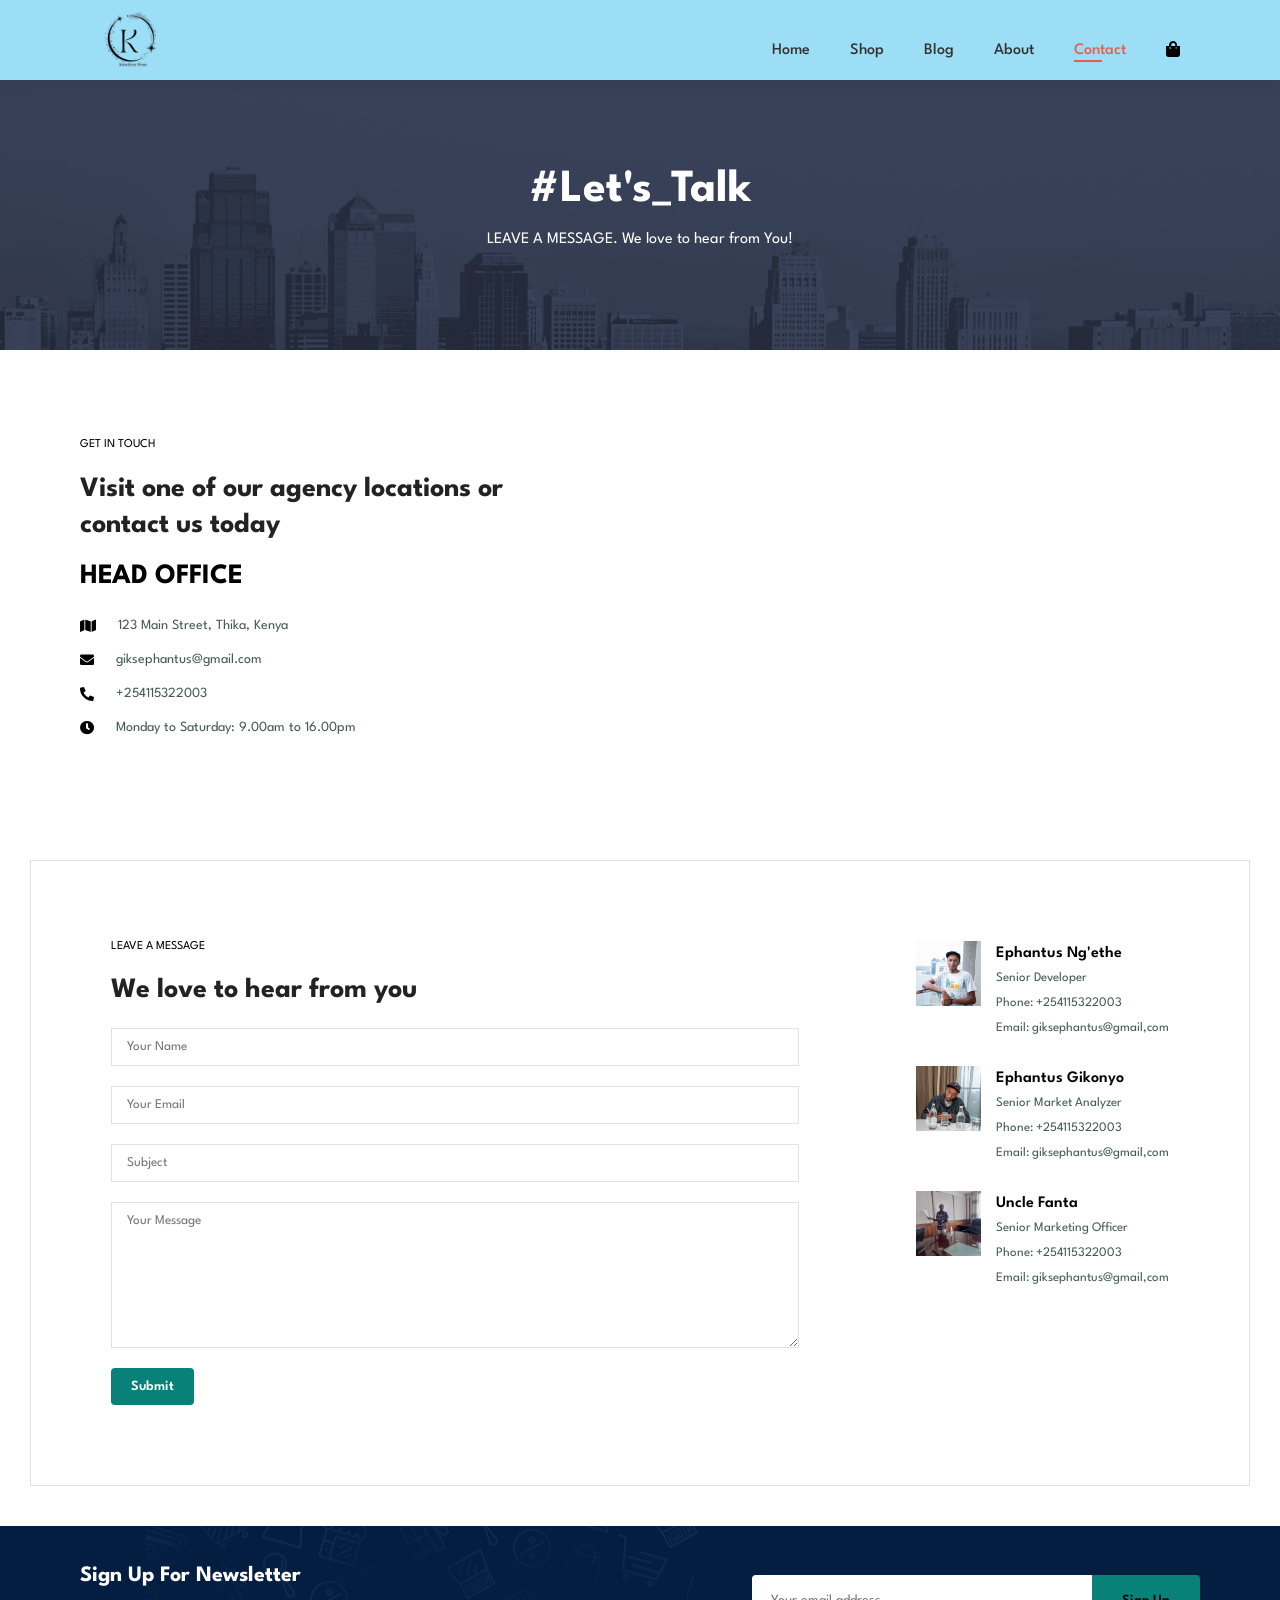
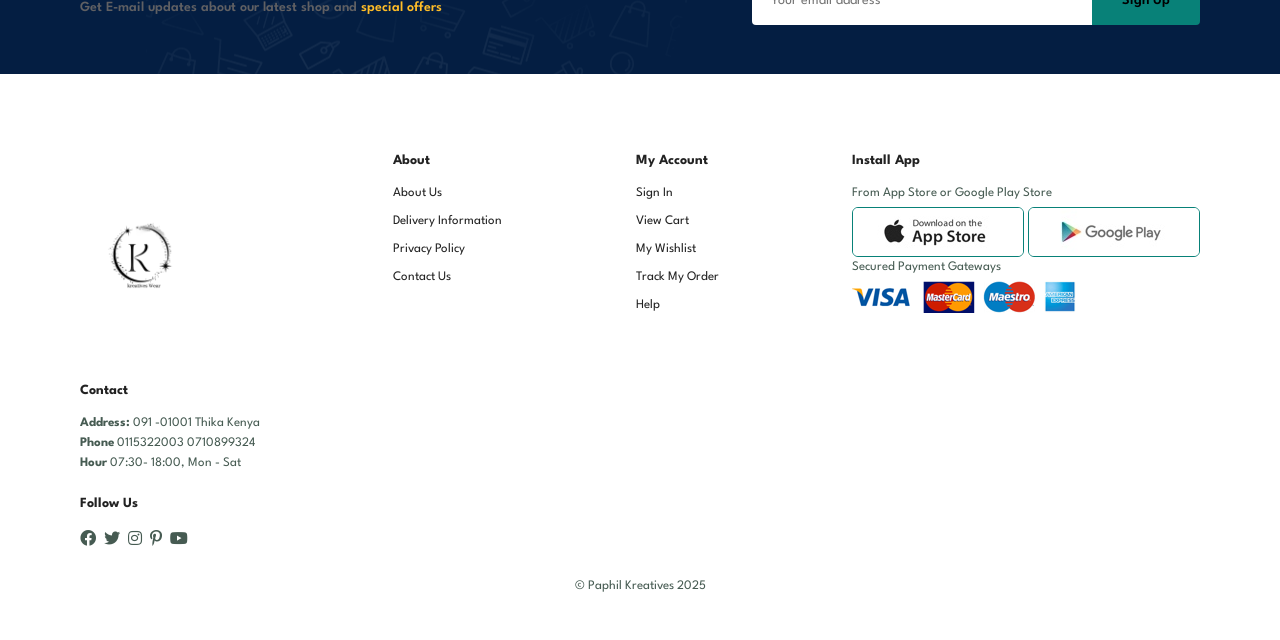
<file: E-commerce/contact.html>
<!DOCTYPE html>
<html lang="en">
<head>
    <meta charset="UTF-8">
    <meta name="viewport" content="width=device-width, initial-scale=1.0">
    <title><img src="img/logo.png" alt="">Kreatives Wear</title>
    <link href="https://cdnjs.cloudflare.com/ajax/libs/font-awesome/5.15.4/css/all.min.css" rel="stylesheet">

    <link rel="stylesheet" href="style.css">
</head>
<body>
    <section id="header">
        <a href="#"> <img src="img/logo.png" alt=""  class="navbar-logo" ></a>
                
        <div>
            <ul id="navbar">
                <li><a href="index.html">Home</a></li>
                <li><a href="shop.html">Shop</a></li>
                <li><a href="blog.html">Blog</a></li>
                <li><a href="about.html">About</a></li>
                <li><a class="active" href="contact.html">Contact</a></li>
                <li id="lg-bag"><a href="cart.html"> <i class="fas fa-shopping-bag shopping-bag"></i></a></li>
                <a href="#" id="close"><i class="fas fa-times"></i></a>
            </ul>
        </div>

        <div id="mobile">
            <li><a href="cart.html"> <i class="fas fa-shopping-bag shopping-bag"></i></a>
            <i id="bar" class="fas fa-outdent"></i>
        </div>
    </section>
    
    <section id="page-header" class="about-header">
        <h2>#Let's_Talk </h2>
        <p>LEAVE A MESSAGE. We love to hear from You!</p>
    </section>

    <section id="contact-details" class="section-p1">
        <div class="details">
            <span>GET IN TOUCH</span>
            <h2>Visit one of our agency locations or contact us today</h2>
            <h3>HEAD OFFICE</h3>
            <div>
                <li>
                    <i class="fas fa-map"></i>
                    <p>123 Main Street, Thika, Kenya</p>
                </li>

                <li>
                    <i class="fas fa-envelope"></i>
                    <p>giksephantus@gmail.com</p>
                </li>

                <li>
                    <i class="fas fa-phone-alt"></i>
                    <p>+254115322003</p>
                </li>

                <li>
                    <i class="fas fa-clock"></i>
                    <p>Monday to Saturday: 9.00am to 16.00pm</p>
                </li>
            </div>
        </div>

        <div class="map">
            <iframe src="https://www.google.com/maps/embed?pb=!1m18!1m12!1m3!1d3989.167015226093!2d37.07443543998179!3d-1.0352833354088657!2m3!1f0!2f0!3f0!3m2!1i1024!2i768!4f13.1!3m3!1m2!1s0x182f4e85e8807c47%3A0xa0502c4c9605344e!2sThika%20Main%20Stage!5e0!3m2!1sen!2ske!4v1739157749539!5m2!1sen!2ske" width="600" height="450" style="border:0;" allowfullscreen="" loading="lazy" referrerpolicy="no-referrer-when-downgrade"></iframe>
        </div>
    </section>

    <section id="form-details">
        <form action="">
            <span>LEAVE A MESSAGE</span>
            <h2>We love to hear from you</h2>
            <input type="text" placeholder="Your Name">
            <input type="text" placeholder="Your Email">
            <input type="text" placeholder="Subject">
            <textarea name="" id="" cols="30" rows="10" placeholder="Your Message"></textarea>
            <button class="normal">Submit</button>
        </form>

        <div class="people">
            <div>
                <img src="img/people/1.jpg" alt="">
                <p><span>Ephantus Ng'ethe</span> Senior Developer <br> Phone: +254115322003
                  <br> Email: giksephantus@gmail,com</p>
            </div>

            <div>
                <img src="img/people/2.jpg" alt="">
                <p><span>Ephantus Gikonyo</span> Senior Market Analyzer <br> Phone: +254115322003
                  <br> Email: giksephantus@gmail,com</p>
            </div>

            <div>
                <img src="img/people/3.jpg" alt="">
                <p><span>Uncle Fanta</span> Senior Marketing Officer <br> Phone: +254115322003
                  <br> Email: giksephantus@gmail,com</p>
            </div>
        </div>
    </section>
    <section id="newsletter" class="section-p1 section-m1" >
        <div class="newstext">
            <h4>Sign Up For Newsletter</h4>
            <p>Get E-mail updates about our latest shop and <span>special offers</span></p>
        </div>

        <div class="form">
            <input type="text" placeholder="Your email address">
            <button class="normal"> Sign Up</button>
        </div>
    </section>

    <footer class="section-p1">
        <div class="col">
            <img class="logo" src="img/logo.png" alt="">
            <h4>Contact</h4>
            <p><strong>Address:</strong> 091 -01001 Thika Kenya</p>
            <p><strong>Phone</strong> 0115322003 0710899324</p>
            <p><strong>Hour</strong> 07:30- 18:00, Mon - Sat</p>
            <div class="follow">
                <h4>Follow Us</h4>
                <div class="icon">
                    <i class="fab fa-facebook"></i>
                    <i class="fab fa-twitter"></i>
                    <i class="fab fa-instagram"></i>
                    <i class="fab fa-pinterest-p"></i>
                    <i class="fab fa-youtube"></i>
                </div>
            </div>
        </div>

        <div class="col">
            <h4> About </h4>
            <a href="#"> About Us</a>
            <a href="#"> Delivery Information</a>
            <a href="#">Privacy Policy</a>
            <a href="#">Contact Us</a>
        </div>

        <div class="col">
            <h4> My Account </h4>
            <a href="#"> Sign In</a>
            <a href="#"> View Cart</a>
            <a href="#">My Wishlist </a>
            <a href="#">Track My Order</a>
            <a href="#"> Help </a>
        </div>

        <div class="col install">
            <h4>Install App</h4>
            <p>From App Store or Google Play Store</p>
            <div class="row">
                <img src="img/pay/app.jpg" alt="">
                <img src="img/pay/play.jpg" alt="">
            </div>
            <p>Secured Payment Gateways</p>
            <img src="img/pay/pay.png" alt="">
        </div>

        <div class="copyright">
            <p> © Paphil Kreatives 2025 </p>
        </div>
    </footer>
    
    <script src="script.js"></script>
</body>
</html>
</file>
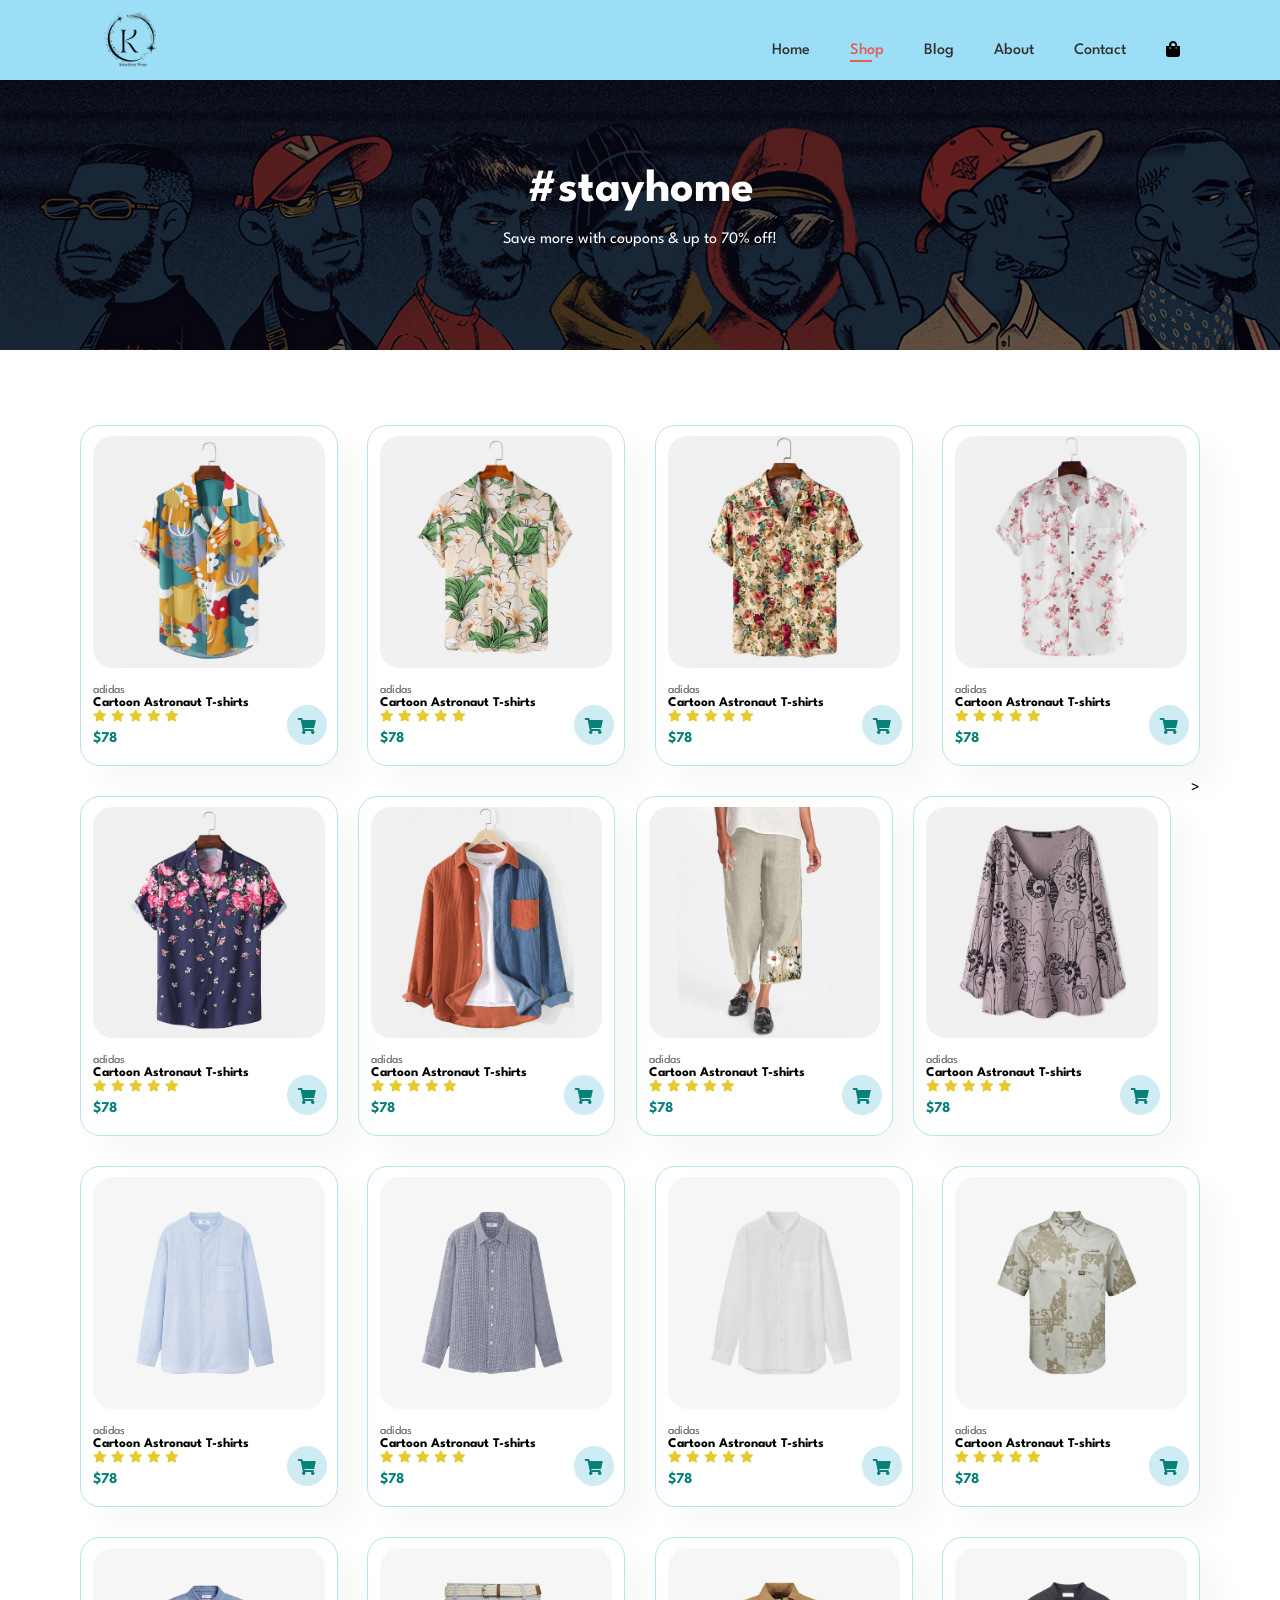
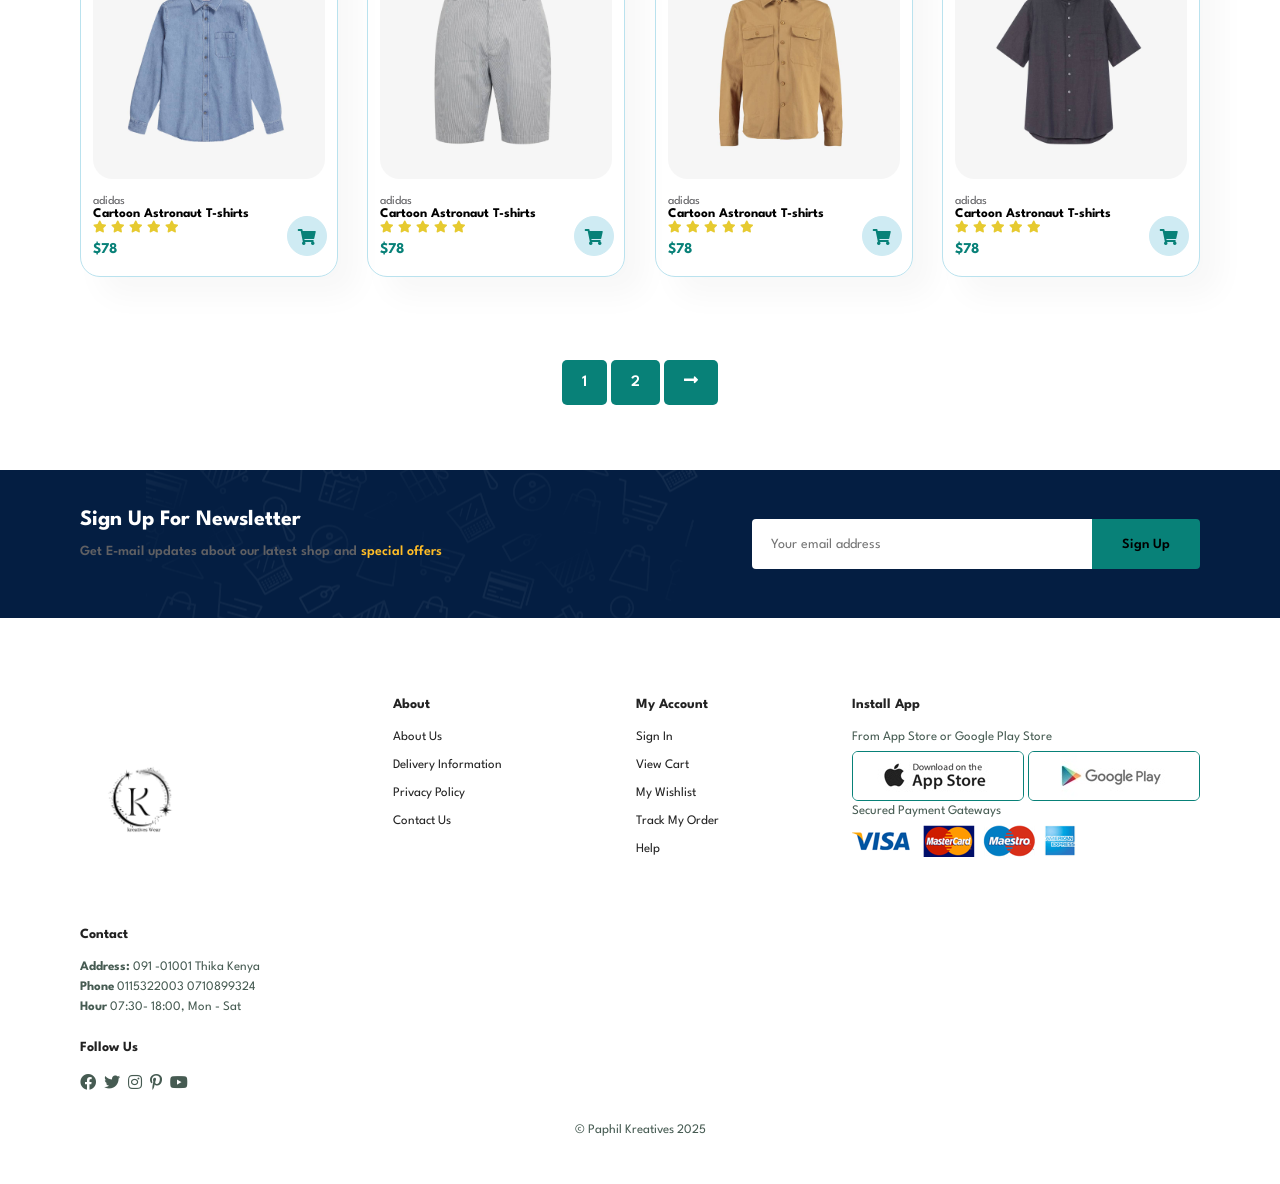
<file: E-commerce/shop.html>
<!DOCTYPE html>
<html lang="en">
<head>
    <meta charset="UTF-8">
    <meta name="viewport" content="width=device-width, initial-scale=1.0">
    <title>Kreatives Wear</title>
    <link href="https://cdnjs.cloudflare.com/ajax/libs/font-awesome/5.15.4/css/all.min.css" rel="stylesheet">

    <link rel="stylesheet" href="style.css">
</head>
<body>
    <section id="header">
        <a href="#"> <img src="img/logo.png" alt=""  class="navbar-logo" ></a>
                
        <div>
            <ul id="navbar">
                <li><a href="index.html">Home</a></li>
                <li><a class="active" href="shop.html">Shop</a></li>
                <li><a href="blog.html">Blog</a></li>
                <li><a href="about.html">About</a></li>
                <li><a href="contact.html">Contact</a></li>
                <li id="lg-bag"><a href="cart.html"> <i class="fas fa-shopping-bag shopping-bag"></i></a></li>
                <a href="#" id="close"><i class="fas fa-times"></i></a>
            </ul>
        </div>

        <div id="mobile">
            <li><a href="cart.html"> <i class="fas fa-shopping-bag shopping-bag"></i></a>
            <i id="bar" class="fas fa-outdent"></i>
        </div>
    </section>
    
    <section id="page-header">
        <h2>#stayhome</h2>
        <p>Save more with coupons & up to 70% off!</p>
    </section>

    <section id="product1" class="section-p1">
        <div class="pro-container">
            <div class="pro" onclick="window.location.href='sproduct.html';">
                <img src="img/products/f1.jpg" alt="">
                <div class="des">
                    <span>adidas</span>
                    <h5>Cartoon Astronaut T-shirts</h5>
                    <div class="star">
                        <i class="fas fa-star"></i>
                        <i class="fas fa-star"></i>
                        <i class="fas fa-star"></i>
                        <i class="fas fa-star"></i>
                        <i class="fas fa-star"></i>
                    </div>
                    <h4>$78</h4>
                </div>
                <a href="#"> <i class="fas fa-shopping-cart cart"></i></a>
            </div>

            <div class="pro" onclick="window.location.href='sproduct.html';">
                <img src="img/products/f2.jpg" alt="">
                <div class="des">
                    <span>adidas</span>
                    <h5>Cartoon Astronaut T-shirts</h5>
                    <div class="star">
                        <i class="fas fa-star"></i>
                        <i class="fas fa-star"></i>
                        <i class="fas fa-star"></i>
                        <i class="fas fa-star"></i>
                        <i class="fas fa-star"></i>
                    </div>
                    <h4>$78</h4>
                </div>
                <a href="#"> <i class="fas fa-shopping-cart cart"></i></a>
            </div>

            <div class="pro">
                <img src="img/products/f3.jpg" alt="">
                <div class="des">
                    <span>adidas</span>
                    <h5>Cartoon Astronaut T-shirts</h5>
                    <div class="star">
                        <i class="fas fa-star"></i>
                        <i class="fas fa-star"></i>
                        <i class="fas fa-star"></i>
                        <i class="fas fa-star"></i>
                        <i class="fas fa-star"></i>
                    </div>
                    <h4>$78</h4>
                </div>
                <a href="#"> <i class="fas fa-shopping-cart cart"></i></a>
            </div>

            <div class="pro">
                <img src="img/products/f4.jpg" alt="">
                <div class="des">
                    <span>adidas</span>
                    <h5>Cartoon Astronaut T-shirts</h5>
                    <div class="star">
                        <i class="fas fa-star"></i>
                        <i class="fas fa-star"></i>
                        <i class="fas fa-star"></i>
                        <i class="fas fa-star"></i>
                        <i class="fas fa-star"></i>
                    </div>
                    <h4>$78</h4>
                </div>
                <a href="#"> <i class="fas fa-shopping-cart cart"></i></a>
            </div>

            <div class="pro">
                <img src="img/products/f5.jpg" alt="">
                <div class="des">
                    <span>adidas</span>
                    <h5>Cartoon Astronaut T-shirts</h5>
                    <div class="star">
                        <i class="fas fa-star"></i>
                        <i class="fas fa-star"></i>
                        <i class="fas fa-star"></i>
                        <i class="fas fa-star"></i>
                        <i class="fas fa-star"></i>
                    </div>
                    <h4>$78</h4>
                </div>
                <a href="#"> <i class="fas fa-shopping-cart cart"></i></a>
            </div>

            <div class="pro">
                <img src="img/products/f6.jpg" alt="">
                <div class="des">
                    <span>adidas</span>
                    <h5>Cartoon Astronaut T-shirts</h5>
                    <div class="star">
                        <i class="fas fa-star"></i>
                        <i class="fas fa-star"></i>
                        <i class="fas fa-star"></i>
                        <i class="fas fa-star"></i>
                        <i class="fas fa-star"></i>
                    </div>
                    <h4>$78</h4>
                </div>
                <a href="#"> <i class="fas fa-shopping-cart cart"></i></a>
            </div>

            <div class="pro">
                <img src="img/products/f7.jpg" alt="">
                <div class="des">
                    <span>adidas</span>
                    <h5>Cartoon Astronaut T-shirts</h5>
                    <div class="star">
                        <i class="fas fa-star"></i>
                        <i class="fas fa-star"></i>
                        <i class="fas fa-star"></i>
                        <i class="fas fa-star"></i>
                        <i class="fas fa-star"></i>
                    </div>
                    <h4>$78</h4>
                </div>
                <a href="#"> <i class="fas fa-shopping-cart cart"></i></a>
            </div>

            <div class="pro">
                <img src="img/products/f8.jpg" alt="">
                <div class="des">
                    <span>adidas</span>
                    <h5>Cartoon Astronaut T-shirts</h5>
                    <div class="star">
                        <i class="fas fa-star"></i>
                        <i class="fas fa-star"></i>
                        <i class="fas fa-star"></i>
                        <i class="fas fa-star"></i>
                        <i class="fas fa-star"></i>
                    </div>
                    <h4>$78</h4>
                </div>
                <a href="#"> <i class="fas fa-shopping-cart cart"></i></a>
            </div>
>
            <div class="pro">
                <img src="img/products/n1.jpg" alt="">
                <div class="des">
                    <span>adidas</span>
                    <h5>Cartoon Astronaut T-shirts</h5>
                    <div class="star">
                        <i class="fas fa-star"></i>
                        <i class="fas fa-star"></i>
                        <i class="fas fa-star"></i>
                        <i class="fas fa-star"></i>
                        <i class="fas fa-star"></i>
                    </div>
                    <h4>$78</h4>
                </div>
                <a href="#"> <i class="fas fa-shopping-cart cart"></i></a>
            </div>

            <div class="pro">
                <img src="img/products/n2.jpg" alt="">
                <div class="des">
                    <span>adidas</span>
                    <h5>Cartoon Astronaut T-shirts</h5>
                    <div class="star">
                        <i class="fas fa-star"></i>
                        <i class="fas fa-star"></i>
                        <i class="fas fa-star"></i>
                        <i class="fas fa-star"></i>
                        <i class="fas fa-star"></i>
                    </div>
                    <h4>$78</h4>
                </div>
                <a href="#"> <i class="fas fa-shopping-cart cart"></i></a>
            </div>

            <div class="pro">
                <img src="img/products/n3.jpg" alt="">
                <div class="des">
                    <span>adidas</span>
                    <h5>Cartoon Astronaut T-shirts</h5>
                    <div class="star">
                        <i class="fas fa-star"></i>
                        <i class="fas fa-star"></i>
                        <i class="fas fa-star"></i>
                        <i class="fas fa-star"></i>
                        <i class="fas fa-star"></i>
                    </div>
                    <h4>$78</h4>
                </div>
                <a href="#"> <i class="fas fa-shopping-cart cart"></i></a>
            </div>

            <div class="pro">
                <img src="img/products/n4.jpg" alt="">
                <div class="des">
                    <span>adidas</span>
                    <h5>Cartoon Astronaut T-shirts</h5>
                    <div class="star">
                        <i class="fas fa-star"></i>
                        <i class="fas fa-star"></i>
                        <i class="fas fa-star"></i>
                        <i class="fas fa-star"></i>
                        <i class="fas fa-star"></i>
                    </div>
                    <h4>$78</h4>
                </div>
                <a href="#"> <i class="fas fa-shopping-cart cart"></i></a>
            </div>

            <div class="pro">
                <img src="img/products/n5.jpg" alt="">
                <div class="des">
                    <span>adidas</span>
                    <h5>Cartoon Astronaut T-shirts</h5>
                    <div class="star">
                        <i class="fas fa-star"></i>
                        <i class="fas fa-star"></i>
                        <i class="fas fa-star"></i>
                        <i class="fas fa-star"></i>
                        <i class="fas fa-star"></i>
                    </div>
                    <h4>$78</h4>
                </div>
                <a href="#"> <i class="fas fa-shopping-cart cart"></i></a>
            </div>

            <div class="pro">
                <img src="img/products/n6.jpg" alt="">
                <div class="des">
                    <span>adidas</span>
                    <h5>Cartoon Astronaut T-shirts</h5>
                    <div class="star">
                        <i class="fas fa-star"></i>
                        <i class="fas fa-star"></i>
                        <i class="fas fa-star"></i>
                        <i class="fas fa-star"></i>
                        <i class="fas fa-star"></i>
                    </div>
                    <h4>$78</h4>
                </div>
                <a href="#"> <i class="fas fa-shopping-cart cart"></i></a>
            </div>

            <div class="pro">
                <img src="img/products/n7.jpg" alt="">
                <div class="des">
                    <span>adidas</span>
                    <h5>Cartoon Astronaut T-shirts</h5>
                    <div class="star">
                        <i class="fas fa-star"></i>
                        <i class="fas fa-star"></i>
                        <i class="fas fa-star"></i>
                        <i class="fas fa-star"></i>
                        <i class="fas fa-star"></i>
                    </div>
                    <h4>$78</h4>
                </div>
                <a href="#"> <i class="fas fa-shopping-cart cart"></i></a>
            </div>


            

            <div class="pro">
                <img src="img/products/n8.jpg" alt="">
                <div class="des">
                    <span>adidas</span>
                    <h5>Cartoon Astronaut T-shirts</h5>
                    <div class="star">
                        <i class="fas fa-star"></i>
                        <i class="fas fa-star"></i>
                        <i class="fas fa-star"></i>
                        <i class="fas fa-star"></i>
                        <i class="fas fa-star"></i>
                    </div>
                    <h4>$78</h4>
                </div>
                <a href="#"> <i class="fas fa-shopping-cart cart"></i></a>
            </div>
        </div>
    </section>

    <section id="pagination" class="section-p1">
        <a href="#">1</a>
        <a href="#">2</a>
        <a href="#"><i class="fas fa-long-arrow-alt-right"></i></a>
    </section>

    <section id="newsletter" class="section-p1 section-m1" >
        <div class="newstext">
            <h4>Sign Up For Newsletter</h4>
            <p>Get E-mail updates about our latest shop and <span>special offers</span></p>
        </div>

        <div class="form">
            <input type="text" placeholder="Your email address">
            <button class="normal"> Sign Up</button>
        </div>
    </section>

    <footer class="section-p1">
        <div class="col">
            <img class="logo" src="img/logo.png" alt="">
            <h4>Contact</h4>
            <p><strong>Address:</strong> 091 -01001 Thika Kenya</p>
            <p><strong>Phone</strong> 0115322003 0710899324</p>
            <p><strong>Hour</strong> 07:30- 18:00, Mon - Sat</p>
            <div class="follow">
                <h4>Follow Us</h4>
                <div class="icon">
                    <i class="fab fa-facebook"></i>
                    <i class="fab fa-twitter"></i>
                    <i class="fab fa-instagram"></i>
                    <i class="fab fa-pinterest-p"></i>
                    <i class="fab fa-youtube"></i>
                </div>
            </div>
        </div>

        <div class="col">
            <h4> About </h4>
            <a href="#"> About Us</a>
            <a href="#"> Delivery Information</a>
            <a href="#">Privacy Policy</a>
            <a href="#">Contact Us</a>
        </div>

        <div class="col">
            <h4> My Account </h4>
            <a href="#"> Sign In</a>
            <a href="#"> View Cart</a>
            <a href="#">My Wishlist </a>
            <a href="#">Track My Order</a>
            <a href="#"> Help </a>
        </div>

        <div class="col install">
            <h4>Install App</h4>
            <p>From App Store or Google Play Store</p>
            <div class="row">
                <img src="img/pay/app.jpg" alt="">
                <img src="img/pay/play.jpg" alt="">
            </div>
            <p>Secured Payment Gateways</p>
            <img src="img/pay/pay.png" alt="">
        </div>

        <div class="copyright">
            <p> © Paphil Kreatives 2025 </p>
        </div>
    </footer>
    
    <script src="script.js"></script>
</body>
</html>
</file>
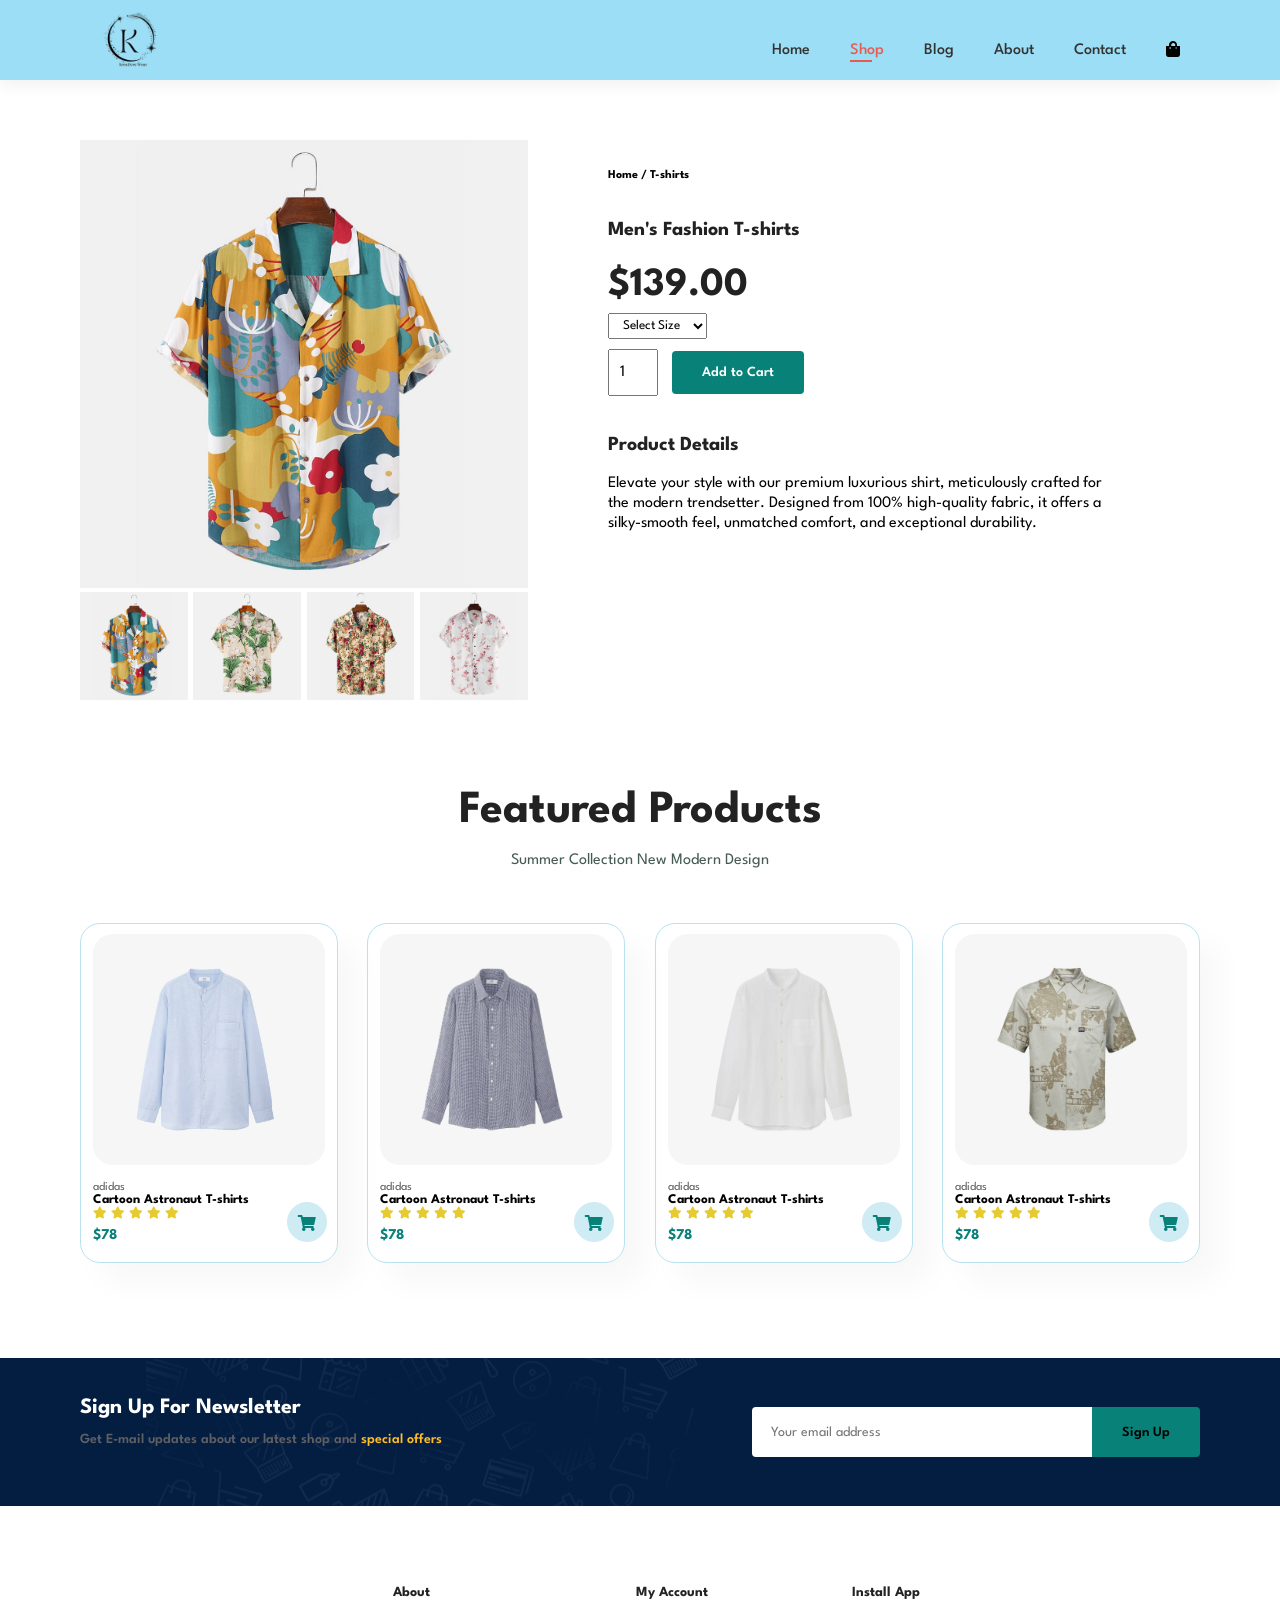
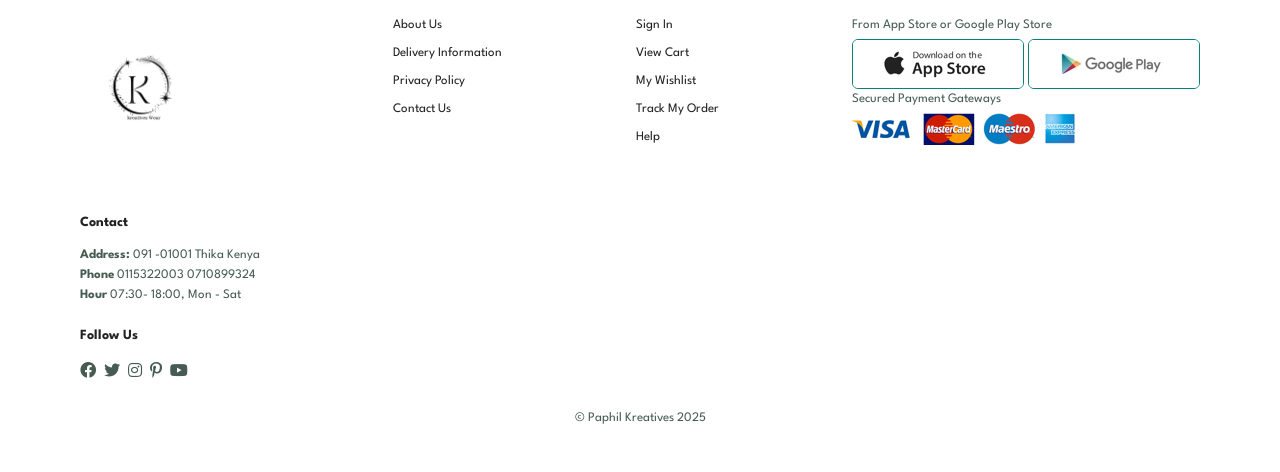
<file: E-commerce/sproduct.html>
<!DOCTYPE html>
<html lang="en">
<head>
    <meta charset="UTF-8">
    <meta name="viewport" content="width=device-width, initial-scale=1.0">
    <title>Kreatives Wear</title>
    <link href="https://cdnjs.cloudflare.com/ajax/libs/font-awesome/5.15.4/css/all.min.css" rel="stylesheet">

    <link rel="stylesheet" href="style.css">
</head>
<body>
    <section id="header">
        <a href="#"> <img src="img/logo.png" alt=""  class="navbar-logo" ></a>
                
        <div>
            <ul id="navbar">
                <li><a href="index.html">Home</a></li>
                <li><a class="active" href="shop.html">Shop</a></li>
                <li><a href="blog.html">Blog</a></li>
                <li><a href="about.html">About</a></li>
                <li><a href="contact.html">Contact</a></li>
                <li id="lg-bag"><a href="cart.html"> <i class="fas fa-shopping-bag shopping-bag"></i></a></li>
                <a href="#" id="close"><i class="fas fa-times"></i></a>
            </ul>
        </div>

        <div id="mobile">
            <li><a href="cart.html"> <i class="fas fa-shopping-bag shopping-bag"></i></a>
            <i id="bar" class="fas fa-outdent"></i>
        </div>
    </section>
    
    <section id="prodetails" class="section-p1">
        <div class="single-pro-image">
            <img src="img/products/f1.jpg" width="100%" id="MainImg" alt="">

            <div class="small-img-group">
                <div class="small-img-col">
                    <img src="img/products/f1.jpg" width="100%" class="small-img" alt="">
                </div>

                <div class="small-img-col">
                    <img src="img/products/f2.jpg" width="100%" class="small-img" alt="">
                </div>

                <div class="small-img-col">
                    <img src="img/products/f3.jpg" width="100%" class="small-img" alt="">
                </div>

                <div class="small-img-col">
                    <img src="img/products/f4.jpg" width="100%" class="small-img" alt="">
                </div>
            </div>
        </div>

        <div class="single-pro-details">
            <h6>Home / T-shirts</h6>
            <h4>Men's Fashion T-shirts</h4>
            <h2> $139.00</h2>
            <select>
                <option> Select Size</option>
                <option> XL</option>
                <option> XXL</option>
                <option> Small</option>
                <option> Large</option>
            </select>

            <input type="number" value="1">
            <button class="normal">Add to Cart</button>
            <h4>Product Details</h4>
            <span>
                Elevate your style with our premium luxurious shirt, meticulously crafted for the modern trendsetter. Designed from 100% high-quality fabric, it offers a silky-smooth feel, unmatched comfort, and exceptional durability.
            </span>
        </div>
    </section>

    <section id="product1" class="section-p1">
        <h2>Featured Products</h2>
        <p>Summer Collection New Modern Design</p>
        <div class="pro-container">
            <div class="pro">
                <img src="img/products/n1.jpg" alt="">
                <div class="des">
                    <span>adidas</span>
                    <h5>Cartoon Astronaut T-shirts</h5>
                    <div class="star">
                        <i class="fas fa-star"></i>
                        <i class="fas fa-star"></i>
                        <i class="fas fa-star"></i>
                        <i class="fas fa-star"></i>
                        <i class="fas fa-star"></i>
                    </div>
                    <h4>$78</h4>
                </div>
                <a href="#"> <i class="fas fa-shopping-cart cart"></i></a>
            </div>

            <div class="pro">
                <img src="img/products/n2.jpg" alt="">
                <div class="des">
                    <span>adidas</span>
                    <h5>Cartoon Astronaut T-shirts</h5>
                    <div class="star">
                        <i class="fas fa-star"></i>
                        <i class="fas fa-star"></i>
                        <i class="fas fa-star"></i>
                        <i class="fas fa-star"></i>
                        <i class="fas fa-star"></i>
                    </div>
                    <h4>$78</h4>
                </div>
                <a href="#"> <i class="fas fa-shopping-cart cart"></i></a>
            </div>

            <div class="pro">
                <img src="img/products/n3.jpg" alt="">
                <div class="des">
                    <span>adidas</span>
                    <h5>Cartoon Astronaut T-shirts</h5>
                    <div class="star">
                        <i class="fas fa-star"></i>
                        <i class="fas fa-star"></i>
                        <i class="fas fa-star"></i>
                        <i class="fas fa-star"></i>
                        <i class="fas fa-star"></i>
                    </div>
                    <h4>$78</h4>
                </div>
                <a href="#"> <i class="fas fa-shopping-cart cart"></i></a>
            </div>

            <div class="pro">
                <img src="img/products/n4.jpg" alt="">
                <div class="des">
                    <span>adidas</span>
                    <h5>Cartoon Astronaut T-shirts</h5>
                    <div class="star">
                        <i class="fas fa-star"></i>
                        <i class="fas fa-star"></i>
                        <i class="fas fa-star"></i>
                        <i class="fas fa-star"></i>
                        <i class="fas fa-star"></i>
                    </div>
                    <h4>$78</h4>
                </div>
                <a href="#"> <i class="fas fa-shopping-cart cart"></i></a>
            </div>

 
        </div>
    </section>

    <section id="newsletter" class="section-p1 section-m1" >
        <div class="newstext">
            <h4>Sign Up For Newsletter</h4>
            <p>Get E-mail updates about our latest shop and <span>special offers</span></p>
        </div>

        <div class="form">
            <input type="text" placeholder="Your email address">
            <button class="normal"> Sign Up</button>
        </div>
    </section>

    <footer class="section-p1">
        <div class="col">
            <img class="logo" src="img/logo.png" alt="">
            <h4>Contact</h4>
            <p><strong>Address:</strong> 091 -01001 Thika Kenya</p>
            <p><strong>Phone</strong> 0115322003 0710899324</p>
            <p><strong>Hour</strong> 07:30- 18:00, Mon - Sat</p>
            <div class="follow">
                <h4>Follow Us</h4>
                <div class="icon">
                    <i class="fab fa-facebook"></i>
                    <i class="fab fa-twitter"></i>
                    <i class="fab fa-instagram"></i>
                    <i class="fab fa-pinterest-p"></i>
                    <i class="fab fa-youtube"></i>
                </div>
            </div>
        </div>

        <div class="col">
            <h4> About </h4>
            <a href="#"> About Us</a>
            <a href="#"> Delivery Information</a>
            <a href="#">Privacy Policy</a>
            <a href="#">Contact Us</a>
        </div>

        <div class="col">
            <h4> My Account </h4>
            <a href="#"> Sign In</a>
            <a href="#"> View Cart</a>
            <a href="#">My Wishlist </a>
            <a href="#">Track My Order</a>
            <a href="#"> Help </a>
        </div>

        <div class="col install">
            <h4>Install App</h4>
            <p>From App Store or Google Play Store</p>
            <div class="row">
                <img src="img/pay/app.jpg" alt="">
                <img src="img/pay/play.jpg" alt="">
            </div>
            <p>Secured Payment Gateways</p>
            <img src="img/pay/pay.png" alt="">
        </div>

        <div class="copyright">
            <p> © Paphil Kreatives 2025 </p>
        </div>
    </footer>
    
    <script>
        var MainImg = document.getElementById("MainImg")
        var smalling = document.getElementsByClassName("small-img")

        smalling[0].onclick = function(){
            MainImg.src =smalling[0].src;
        }
        smalling[1].onclick = function(){
            MainImg.src =smalling[1].src;
        }
        smalling[2].onclick = function(){
            MainImg.src =smalling[2].src;
        }
        smalling[3].onclick = function(){
            MainImg.src =smalling[3].src;
        }
    </script>



    <script src="script.js"></script>
</body>
</html>
</file>
<file: E-commerce/style.css>
@import url("https://fonts.googleapis.com/css2?family=Spartan:wght@100;200;300;400;500;600;700;800;900&display=swap");
* {
  margin: 0;
  padding: 0;
  box-sizing: border-box;
  font-family: "Spartan", sans-serif;
}

html {
  scroll-behavior: smooth;
}

/* Global Styles */

h1 {
  font-size: 50px;
  line-height: 64px;
  color: #222;
}

h2 {
  font-size: 46px;
  line-height: 54px;
  color: #222;
}

h4 {
  font-size: 20px;
  color: #222;
}

h6 {
  font-weight: 700;
  font-size: 12px;
}

p {
  font-size: 16px;
  color: #465b52;
  margin: 15px 0 20px 0;
}

.section-p1 {
  padding: 40px 80px;
}

.section-m1 {
  margin: 40px 0;
}

button.normal{
  font-size: 14px;
  font-weight: 600;
  padding: 15px 30px;
  color: #000;
  background-color: #fff;
  border-radius: 4px;
  cursor: pointer;
  border:none;
  outline: none;
  transition: 0.2s;
}

button.white{
  font-size: 13px;
  font-weight: 600;
  padding: 11px 18px;
  color: #bae2ee;
  background-color:transparent;
  cursor: pointer;
  border:1px solid #fff;
  outline: none;
  transition: 0.2s;
}

.icon{
  height: 30px; /* Set the icon size */
  width: auto;
  display: inline-block;
}

body {
  width: 100%;
}

#header{
    display: flex;
    align-items: center;
    justify-content: space-between;
    padding: 20px 80px;
    background: #9bdef5;
    box-shadow: 0 5px 15px rgba(0, 0, 0, 0.06);
    z-index: 999;
    position: sticky;
    top: 0;
    left: 0;
    height: 80px; /* Set a specific height for the navbar */
}

.navbar-logo {
  height: 100px; /* Adjust logo height to fit within the navbar */
  max-width: 150px; /* Keep it responsive and prevent stretching */
  object-fit: contain; /* Ensure the logo scales properly without distortion */
}


#navbar {
    display: flex;
    margin-top: 20px;
    align-items: center;
}

#navbar li {
    position: relative;
    list-style: none;
    padding: 0 20px;
    
}

#navbar li a {
    text-decoration: none;
    font-size: 16px;
    color: #333;
    font-weight: 500;
    transition: color 0.3s ease;
}

#navbar .shopping-bag{
 color: #000;
}

#navbar li a:hover,
#navbar li a.active{
    color:#E65C51;
}

#navbar li a.active::after,
#navbar li a:hover::after{
    content: "";
    width: 30%;
    height: 2px;
    background: #E65C51;
    position: absolute;
    bottom: -4px;
    left: 20px;
}

#mobile{
  display: none;
  align-items: center;
}

#close{
  display: none;
}
/* Cart Icon */
.icon-f img {
    height: 30px; /* Set the icon size */
    width: auto;
    display: inline-block;
}


#hero{
  background-image: url("img/hero4.png");
  height: 90vh;
  width: 100%;
  background-size: cover;
  background-position: top 25% right 0;
  padding: 0 80px;
  display: flex;
  align-items: flex-start;
  justify-content: center;
  flex-direction: column;
}

#hero h4{
  padding: 15px;
}

#hero h1{
  color: #088178;
}

#hero button{
  background-image: url("img/button.png");
  background-color: transparent;
  color: #088178;
  border: 0;
  padding: 14px 80px 14px 65px;
  background-repeat: no-repeat;
  cursor: pointer;
  font-weight: 700;
  font-size: 15px;
}

#feature{
  display: flex;
  align-items: center;
  justify-content: space-between;
  flex-wrap: wrap;
}

#feature .fe-box{
  width: 180px;
  text-align: center;
  padding: 25px 15px;
  box-shadow: 20px 20px 34px rgba(0, 0, 0, 0.03);
  border: 1px solid #d4eef7;
  border-radius: 4px;
  margin:15px 0;
}

#feature .fe-box:hover{
  box-shadow: 10px 10px 54px rgba(0, 0, 0, 0.03);
}

#feature .fe-box img{
  width: 100%;
  margin-bottom: 10px;

}

#feature .fe-box h6{
  padding: 9px 8px 6px 8px;
  border-radius: 4px;
  line-height: 1;
  color: #088178;
  background-color:#bae2ee;
}

#feature .fe-box:nth-child(2)  h6{
  background-color: #cdebbc;
}

#feature .fe-box:nth-child(3)  h6{
  background-color: #d1f2d7;
}

#feature .fe-box:nth-child(4)  h6{
  background-color: #cdd4f8;
}

#feature .fe-box:nth-child(5)  h6{
  background-color: #f6dbf6;
}

#feature .fe-box:nth-child(6)  h6{
  background-color: #fff2e5;
}

#product1 .pro-container{
  display: flex;
  justify-content: space-between;
  padding-top:20px;
  flex-wrap: wrap;
}

#product1 {
  text-align: center;
}

#product1 .pro{
  width: 23%;
  min-width: 250px;
  padding: 10px 12px;
  border: 1px solid #bae2ee ;
  border-radius: 20px;
  cursor: pointer;
  box-shadow: 20px 20px 30px rgba(0, 0, 0, 0.03);
  margin: 15px 0;
  transition: 0.3s ease;
  position: relative;
}

#product1 .pro:hover{
  box-shadow: 20px 20px 30px rgba(0, 0, 0, 0.02);
}

#product1 .pro img{
  width: 100%;
  border-radius: 20px;
}

#product1 .pro .des {
  text-align: start;
  padding: 10px 0;
}

#product1 .pro .des span{
  color: #606063;
  font-size: 12px;
}

#product1 .pro .des h1{
  padding-top: 7px;
  color: #1a1a1a;
  font-size: 14px;
}

#product1 .pro .des i{
  font-size: 12px;
  color: rgb(230, 202, 48);
}

#product1 .pro .des h4{
  padding-top: 7px;
  font-size: 15px;
  font-weight: 700;
  color: #088178;
}

#product1 .pro .cart{
  width: 40px;
  height: 40px;
  border-radius: 50px;
  line-height: 40px;
  background-color: #cfebf3;
  color: #088178;
  border: 1px solid #cfebf3 ;
  position: absolute;
  bottom: 20px;
  right: 10px;
}

#banner{
  display: flex;
  flex-direction: column;
  justify-content: center;
  align-items: center;
  text-align: center;
  background-image: url("img/banner/b2.jpg");
  width: 100%;
  height: 40vh;
  background-size: cover;
  background-position: center;
}

#banner h4{
  color: #fff;
  font-size: 16px;
}

#banner h2{
  color: #fff;
  font-size: 30px;
  padding: 10px 0;
}

#banner h2 span{
  color: #088178;
}

#banner button:hover{
  background: #088178;
  color: #fff;
}

#sm-banner {
  display: flex;
  justify-content: center;
  gap: 20px;
  flex-wrap: wrap;
  padding: 20px;
  background: #f9f9f9;
}

#sm-banner .banner-box {
  display: flex;
  flex-direction: column;
  overflow: hidden;
  align-items: center;
  text-align: center;
  background-size: cover;
  background-position: center;
  padding: 30px;
  width: 48%; /* Each banner box takes up approximately half the width with some gap */
  height: 50vh;
  box-shadow: 0 4px 8px rgba(0, 0, 0, 0.1); /* Optional: Adds a subtle shadow for better visual separation */
}

#sm-banner h4 {
  color: #fff;
  font-size: 20px;
  font-weight: 300;
}

#sm-banner h2 {
  color: #fff;
  font-size: 32px; /* Increased font size for better visibility */
  font-weight: 800;
  margin-top: 10px; /* Added margin for better spacing */
}

#sm-banner span {
  color: #fff;
  font-size: 18px; /* Reduced font size for better readability */
  font-weight: 400; /* Changed font weight for better balance */
  padding-bottom: 15px;
}

#sm-banner button {
  background:transparent;
  color: #088178;
  border: 1px solid #088178;
  padding: 10px 20px;
  font-size: 16px;
  font-weight: 600;
  cursor: pointer;
  transition: background 0.3s ease, border 0.3s ease;
}

#sm-banner .banner-box:hover button {
  background: #088178;
  color: #fff;
  border: 1px solid #39eba7;
}

#sm-banner .banner-box2 {
  background-image: url("img/banner/b10.jpg");
}

#sm-banner .banner-box1 {
  background-image: url("img/banner/b17.jpg");
}
#banner3{
  display: flex;
  justify-content: space-between;
  padding: 0 80px;
}
#banner3 .banner-box{
  display: flex;
  flex-direction: column;
  justify-content: center;
  align-items: flex-start;
  background-image: url("img/banner/b7.jpg");
  min-width: 30%;
  height: 30vh;
  background-size: cover;
  background-position: center;
  padding: 20px;
  margin-bottom: 20px;
  }

#banner3 h2{
  color: #fff;
  font-weight: 900;
  font-size: 22px;
}

#banner3 h3{
  color: #ee0e0e;
  font-weight: 800;
  font-size: 15px;
}

#banner3 .banner-box2{
  background-image: url("img/banner/b4.jpg");
}

#banner3 .banner-box3{
  background-image: url("img/banner/b18.jpg");
}

#newsletter{
  display: flex;
  justify-content: space-between;
  flex-wrap: wrap;
  align-items: center;
  background-image: url("img/banner/b14.png");
  background-repeat: no-repeat;
  background-position: 20% 30%;
  background-color: #041e42;
}

#newsletter h4{
  color: #fff;
  font-weight: 700;
  font-size: 22px;
}

#newsletter p{
  color: #606063;
  font-weight: 600;
  font-size: 14px;
}

#newsletter p span{
  color: #ffbd27;
}

#newsletter .form{
  display: flex;
  width: 40%;
}

#newsletter input{
  height: 3.125rem;
  padding: 0 1.25em;
  font-size: 14px;
  width: 100%;
  border: 1px solid transparent;
  border-radius: 4px;
  outline: none;
  border-top-right-radius: 0;
  border-bottom-right-radius: 0;
}

#newsletter button{
  background-color: #088178;
  columns: #fff;
  white-space: nowrap;
  border-top-left-radius: 0;
  border-bottom-left-radius: 0;
}

footer{
  display: flex;
  flex-wrap: wrap;
  justify-content: space-between;
}

footer .col{
  display: flex;
  flex-direction: column;
  align-items: flex-start;
  margin-bottom: 20px;
}

footer .logo{
  margin-bottom: 30px;
  height: 200px; /* Adjust logo height to fit within the navbar */
    max-width: 120px; /* Keep it responsive and prevent stretching */
    object-fit: contain; /* Ensure the logo scales properly without distortion */
}

footer h4{
  font-size: 14px;
  padding-bottom: 20px;
}

footer p{
  font-size: 13px;
  margin: 0 0 8px 0;
}

footer a{
  font-size: 13px;
  text-decoration: none;
  margin-bottom: 16px;
  color: #222;
}

footer .follow{
  margin-top: 20px;
}

footer .follow i{
  color: #465b52;
  padding-right: 4px;
  cursor: pointer;
}

footer .install .row img{
  border: 1px solid #088178;
  border-radius: 6px;
}

footer .install img{
  margin: 10px 0 15px o;
}

footer .follow i:hover,
footer a:hover{
  color: #088178;
}

footer .copyright{
  width: 100%;
  text-align: center;
}

/* shop page */

#page-header{
  background-image: url("img/banner/b1.jpg");
  width: 100%;
  height: 30vh;
  background-size: cover;
  display: flex;
  justify-content: center;
  text-align: center;
  flex-direction: column;
  padding: 14px;
}

#page-header h2,
#page-header p {
  color: #fff;
}

#pagination {
  text-align: center;
}

#pagination a {
  text-decoration: none;
  background-color: #088178;
  padding: 15px 20px;
  border-radius: 5px;
  color: #fff;
  font-weight: 600;
}

#pagination a i{
  font-size: 16px;
  font-weight: 600;
}







/* Single Product */

#prodetails {
  display: flex;
  margin-top: 20px;
} 

#prodetails .single-pro-image {
  width: 40%;
  margin-right: 50px;
}

.small-img-group{
  display: flex;
  justify-content: space-between;
}

.small-img-col {
  flex-basis: 24%;
  cursor: pointer;
}

#prodetails .single-pro-details{
  width: 50%;
  padding: 30px;
}

#prodetails .single-pro-details h4 {
  padding: 40px 0 20px 0;
}

#prodetails .single-pro-details h2 {
  font-size: 40px;
}

#prodetails .single-pro-details select{
  display: block;
  padding: 5px 10px;
  margin-bottom: 10px;
}

#prodetails .single-pro-details input{
  width: 50px;
  height: 47px;
  padding-left: 10px;
  font-size: 16px;
  margin-right: 10px;
}

#prodetails .single-pro-details input:focus{
  outline: none;
}

#prodetails .single-pro-details button{
  background: #088178;
  color: #fff;
}

#prodetails .single-pro-details span {
  line-height: 20px;
}




































/* Blog Page */
#page-header.blog-header {
  background-image: url("img/banner/b19.jpg");
  margin-bottom: 20px;
}

#blog {
  padding: 150px 150px 0 150px;
  overflow: hidden;
  display: flex;
  flex-wrap: wrap;
  justify-content: space-between;
}

#blog .blog-box {
  display: flex;
  align-items: center;
  width: 100%;
  position: relative;
  margin-bottom: 40px;
  padding-bottom: 90px;
}

#blog .blog-img {
  width: 40%;
  margin-right: 40px;
}

#blog img {
  width: 100%;
  height: 500px;
  object-fit: cover;
}

#blog .blog-details {
  width: 50%;
}

#blog .blog-details a{
  text-decoration: none;
  font-size: 11px;
  color: #000;
  font-weight: 700;
  position: relative;
  transition: 0.3s;
}

#blog .blog-details a::after{
  content: "";
  width: 50px;
  height: 1px;
  background-color: #000;
  position: absolute;
  top: 4px;
  right: -60px;
}

#blog .blog-details a:hover{
  color: #088178;
}

#blog .blog-details a:hover::after{
  background-color: #088178;
}

#blog .blog-box h1 {
  position: absolute;
  top: -40px;
  left: 0;
  font-size: 70px;
  font-weight: 700;
  color: #606063;
  z-index: -9;
}


























/* About Page */
#page-header.about-header {
  background-image: url("img/about/banner.png");
}

#about-head {
  display: flex;
  align-items: center;
}

#about-head img {
  width: 50%;
  height: auto;
}

#about-head .Fanta {
  padding-left: 40px;
}

#about-app {
  text-align: center;
}

#about-app .video{
  width: 70%;
  height: 100%;
  margin: 30px auto 0 auto;
}

#about-app .video video {
  width: 100%;
  height: 100%;
  border-radius: 20px;
}























/* Contact page */
#contact-details {
  display: flex;
  align-items: center;
  justify-content: space-between;
}

#contact-details .details {
  width: 40%;
}

#contact-details .details span,
#form-details form span {
  font-size: 12px;
}

#contact-details .details h2,
#form-details form h2 {
  font-size: 28px;
  line-height: 36px;
  padding: 20px 0;
}

#contact-details .details h3 {
  font-size: 28px;
  padding-bottom: 20px;
}

#contact-details .details li {
  list-style: none;
  padding: 10px 0;
  display: flex;
}

#contact-details .details li i {
  font-size: 14px;
  padding-right: 22px;
}
#contact-details .details li p{
  margin: 0;
  font-size: 14px;
}

#contact-details .map {
  width: 55%;
  height: 400px;
}

#contact-details .map iframe {
  width: 100%;
  height: 100%;
}

#form-details {
  display: flex;
  justify-content: space-between;
  margin: 30px;
  padding: 80px;
  border: 1px solid #e1e1e1;
}

#form-details form {
  width: 65%;
  display: flex;
  flex-direction: column;
  align-items: flex-start;
}

#form-details form input,
#form-details form textarea {
  width: 100%;
  padding: 12px 15px;
  outline: none;
  margin-bottom: 20px;
  border: 1px solid #e1e1e1;
}

#form-details form button {
  background-color: #088178;
  color: #fff;
  padding: 12px 20px;
  border: none;
  cursor: pointer;
}

#form-details .people div {
  padding-bottom: 25px;
  display: flex;
  align-items: flex-start;
}

#form-details .people div img {
  width: 65px;
  height: 65px;
  object-fit: cover;
  margin-right: 15px;
}

#form-details .people div p {
  margin: 0;
  font-size: 13px;
  line-height: 25px;
}

#form-details .people div p span {
  display: block;
  font-size: 16px;
  font-weight: 600;
  color: #000;
}






































/* cart page */
#cart {
  padding: 20;
  overflow-x: auto;
}

#cart table{
  width: 100%;
  border-collapse: collapse;
  table-layout: fixed;
  white-space: nowrap;
}

#cart table img {
  width: 70px;
}

#cart table td:nth-child(1){
  width: 100px;
  text-align: center;
}

#cart table td:nth-child(2){
  width: 150px;
}

#cart table td:nth-child(3){
  width: 250px;
  text-align: center;
}

#cart table td:nth-child(4),
#cart table td:nth-child(5),
#cart table td:nth-child(6){
  width: 150px;
  text-align: center;
}

#cart table td:nth-child(5) input {
  width: 70px;
  padding: 10px 5px 10px 15px;
}

#cart table thead {
  border: 1px solid #e2e9e1;
  border-left: none;
  border-right: none;
}

#cart table thead td {
  font-weight: 700;
  text-transform: uppercase;
  font-size: 13px;
  padding: 18px 0;
}

#cart table thead td {
  padding: 10px 0;
  border-bottom: 1px solid #e1e1e1;
}

#cart table td input {
  width: 50px;
  padding: 5px;
}

#cart table tbody tr td {
  padding-top: 15px;
}
 
#cart table tbody td {
  font-size: 13px;
}

#cart-add {
  display: flex;
  justify-content: space-between;
  flex-wrap: wrap;
}

#coupon {
  width: 50%;
  margin-bottom: 30px;
}

#coupon h3, 
#subtotal h3{
  padding-bottom: 15px;
}

#coupon input {
  padding: 10px 20px;
  outline: none;
  width: 60%;
  margin-right: 10px;
  border: 1px solid #e2e9e1;
}

#coupon button,
#subtotal button {
  background-color: #088178;
  color: #fff;
  padding: 12px 20px;
  border: none;
  cursor: pointer;
}

#subtotal {
  width: 50%;
  margin-bottom: 30px;
  border: 1px solid #e2e9e1;
  padding: 30px;
}

#subtotal h3 {
  margin-bottom: 20px;
}

#subtotal table {
  border-collapse: collapse;
  width: 100%;
  margin-bottom: 20px;
}

#subtotal table td {
  width: 50%;
  border: 1px solid #e2e9e1;
  padding: 10px;
  font-size: 13px;
}

#subtotal table td:first-child {
  font-weight: bold;
}

#subtotal table td:last-child {
  text-align: right;
}

#subtotal table tr:last-child td {
  font-weight: bold;
  background-color: #f9f9f9;
}


















#cart table td button {
  background: #088178;
  color: #fff;
  padding: 5px 10px;
  border: none;
}

#cart table td button:hover {
  background: #088178;
  color: #fff;
}

#cart table td a {
  color: #088178;
  text-decoration: none;
}

#cart table td a:hover {
  text-decoration: underline
}






@media (max-width:799px){
  .section-p1 {
    padding: 40px 40px;
  }

  #navbar{
    display: flex;
    flex-direction: column;
    align-items: flex-start;
    justify-content: flex-start;
    position: fixed;
    top: 0;
    right: -300px;
    height: 100vh;
    width: 300px;
    background-color: #9bdff5;
    box-shadow: 0 40px 60px rgba(0, 0, 0, 0.1);
    padding: 80px 0 0 10px;
    transition: 0.4s;
  }

  #navbar.active {
    right: 0px;
  }

  #navbar li{
    margin-bottom: 25px;
  }

  
#mobile{
  display: flex;
  align-items: center;
}
 
 #mobile i{
  color: #1a1a1a;
  font-size: 24px;
  padding-left: 20px;
 }

 #close{
  display: initial;
  position: absolute;
  top: 30px;
  left: 30px;
  color: #222;
  font-size: 24px;
 }

 #lg-bag{
  display: none;
 }

 #hero {
  height: 70vh;
  background-position: top 30% right 30%;
  padding: 0 80px;
}

#hero p {
  color: #f1600c;
}

#feature {
  justify-content: center;
}

#feature .fe-box {
  margin: 15px 15px;
}

#product1 .pro-container {
  justify-content: center;
}

#product1 .pro {
  margin: 15px;
}

#banner{
  height: 20vh;
}

#sm-banner .banner-box {
  display: flex;
  flex-direction: column;
  justify-content: center;
  align-items: flex-start;
  background-size: cover;
  background-position: top 30% right 30%;
  padding: 30px;
  width: auto;
  height: 50vh;
}

#banner3 {
  flex-direction: column; /* Stacks the banner boxes vertically */
  padding: 0 20px; /* Adjust padding for better mobile experience */
}

#banner3 .banner-box {
  min-width: 100%; /* Ensures each box takes up the full width */
   /* Allows height to be determined by content */
}
 #newsletter .form{
  width: 100%;
 }

  /* sproduct */

  #prodetails {
    display: flex;
    flex-direction: column;
   }
  
   #prodetails .single-pro-details {
    width: 100%;
   }
  
   #prodetails .single-pro-image{
    width: 100%;
    margin-right: 0px;
   }



   #blog {
    padding: 100px 20px 0 20px;
   }
  
   #blog .blog-box {
    display: flex;
    flex-direction: column;
    align-items: flex-start;
   }
  
   #blog .blog-img {
    width: 100%;
    margin-right: 0px;
   }
  #blog .blog-details{
    width: 100%;
  }

  #about-head {
    flex-direction: column;
 }

 #about-head img {
  width: 100%;
  margin-bottom: 20px;
}

#about-head .Fanta {
  padding-left: 0px;
}

/* Contact Page */

#form-details {
  padding: 40px;
}

#form-details form {
  width: 50%;
}
#contact-details {
  flex-direction: column;
 }

 #contact-details .details {
  width: 100%;
  margin-bottom: 30px;
 }

 #contact-details .map {
  width: 100%;
 }

 #form-details {
  margin: 10px;
  padding: 30px 10px;
  flex-wrap: wrap;
 }
#form-details form {
  width: 100%;
  margin-bottom: 30px;
}

#cart-add {
  flex-direction: column;
}

#coupon {
  width: 100%;
}

#subtotal {
  width: 100%;
  padding: 20px;
}
}


 






























@media (max-width: 477px) {
  .section-p1{
    padding: 20px;
  }
  #header {
    padding: 10px 30px;
  }

  h1 {
    font-size: 38px;
  }

  h2 {
    font-size: 32px;
  }

  #hero {
    padding: 0 20px;
    background-position: 65%;
  }

  #hero p{
    color: #f1600c;
    font-weight: 600;
  }

  #feature {
    justify-content: space-between;
  }

  #feature .fe-box {
    width: 155px;
    margin: 0 0 10px 0;
  }

  #product1 .pro {
    width: 100%;
  }

#sm-banner .banner-box {
  height: 40vh;
  flex-direction: column; /* Stacks the banner boxes vertically */
  padding: 0 20px; /* Adjust padding for better mobile experience */
  min-width: 100%; 
}
 

 
#banner3 {
  flex-direction: column; /* Stacks the banner boxes vertically */
  padding: 0 20px; /* Adjust padding for better mobile experience */
}

#banner3 .banner-box {
  min-width: 100%; /* Ensures each box takes up the full width */
  height: auto; /* Allows height to be determined by content */
}

#newsletter {
  padding: 40px 20px;
}
 #newsletter .form{
  width: 100%;
 }

 footer .copyright {
  text-align: start;
 }

 /* sproduct */

 #prodetails {
  display: flex;
  flex-direction: column;
 }

 #prodetails .single-pro-details {
  width: 100%;
 }

 #prodetails .single-pro-image{
  width: 100%;
  margin-right: 0px;
 }

 /* Blog page */
 #blog {
  padding: 100px 20px 0 20px;
 }

 #blog .blog-box {
  display: flex;
  flex-direction: column;
  align-items: flex-start;
 }

 #blog .blog-img {
  width: 100%;
  margin-right: 0px;
 }
#blog .blog-details{
  width: 100%;
}

/* About Page */
#about-head {
   flex-direction: column;
}

#about-head img {
  width: 100%;
  margin-bottom: 20px;
}

#about-head .Fanta {
  padding-left: 0px;
}

#about-app .video{
  width: 100%;
}

 /* Contact page */

 #contact-details {
  flex-direction: column;
 }

 #contact-details .details {
  width: 100%;
  margin-bottom: 30px;
 }

 #contact-details .map {
  width: 100%;
 }

 #form-details {
  margin: 10px;
  padding: 30px 10px;
  flex-wrap: wrap;
 }
#form-details form {
  width: 100%;
  margin-bottom: 30px;
}
   

/* cart page */

#cart-add {
  flex-direction: column;
}

#coupon {
  width: 100%;
}

#subtotal {
  width: 100%;
  padding: 20px;
}

}
</file>
